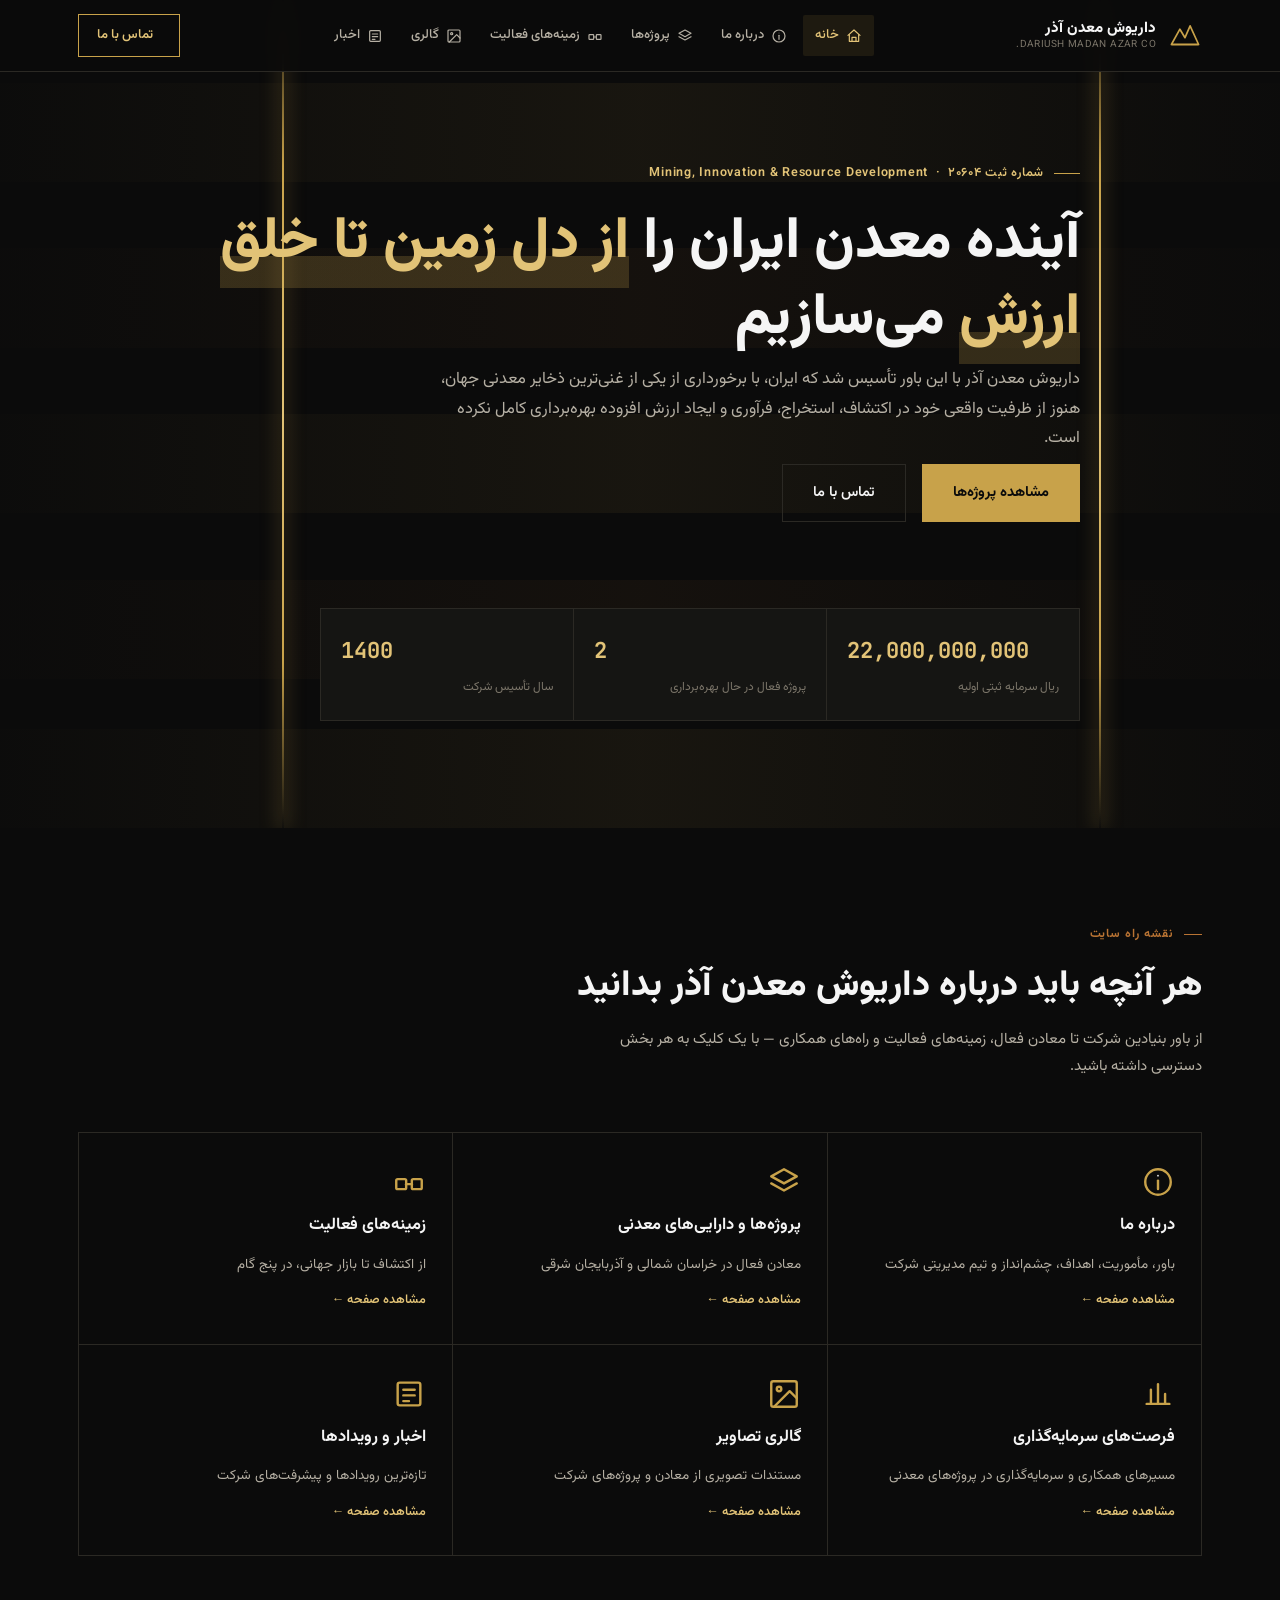
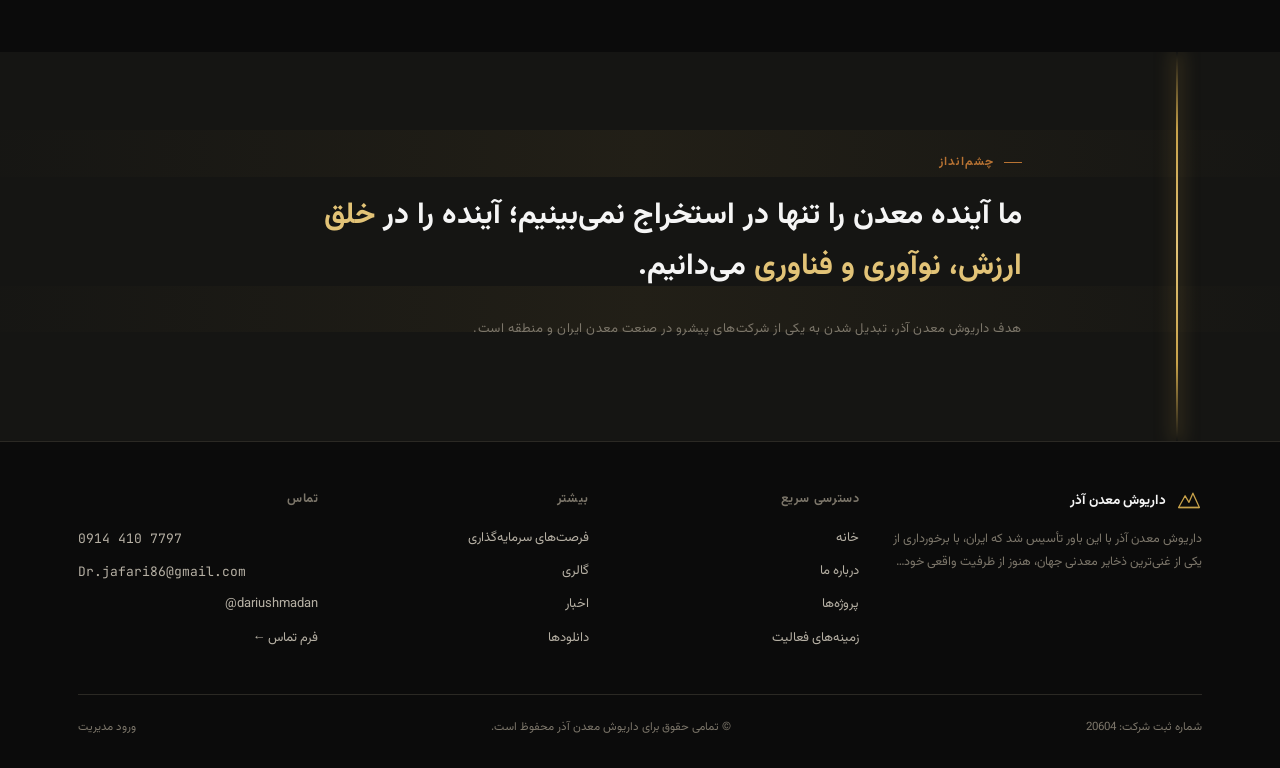
<file: index.html>
<!DOCTYPE html>
<html lang="fa" dir="rtl">
<head>
<meta charset="UTF-8">
<meta name="viewport" content="width=device-width, initial-scale=1.0">
<title>داریوش معدن آذر | Mining, Innovation &amp; Resource Development</title>
<link rel="preconnect" href="https://fonts.googleapis.com">
<link href="https://fonts.googleapis.com/css2?family=Vazirmatn:wght@300;400;500;600;700;800;900&family=JetBrains+Mono:wght@400;500;600;700&display=swap" rel="stylesheet">
<link rel="stylesheet" href="assets/css/style.css">
</head>
<body>
<div id="site-header"></div>

<section class="hero">
  <div class="strata">
    <div class="band" style="top:10%"></div>
    <div class="band" style="top:30%;background:linear-gradient(90deg,transparent,rgba(184,115,51,.06),transparent);"></div>
    <div class="band" style="top:50%"></div>
    <div class="band" style="top:70%;background:linear-gradient(90deg,transparent,rgba(184,115,51,.06),transparent);"></div>
    <div class="band" style="top:88%"></div>
    <div class="vein" style="right:14%"></div>
    <div class="vein" style="right:auto;left:22%;animation-delay:2s;"></div>
  </div>
  <div class="wrap hero-inner">
    <div>
      <div class="eyebrow">شماره ثبت ۲۰۶۰۴ &nbsp;·&nbsp; Mining, Innovation &amp; Resource Development</div>
      <h1 class="headline">آینده معدن ایران را <em>از دل زمین تا خلق ارزش</em> می‌سازیم</h1>
      <p class="hero-sub">داریوش معدن آذر با این باور تأسیس شد که ایران، با برخورداری از یکی از غنی‌ترین ذخایر معدنی جهان، هنوز از ظرفیت واقعی خود در اکتشاف، استخراج، فرآوری و ایجاد ارزش افزوده بهره‌برداری کامل نکرده است.</p>
      <div class="hero-actions">
        <a href="pages/projects.html" class="btn-primary">مشاهده پروژه‌ها</a>
        <a href="pages/contact.html" class="btn-ghost">تماس با ما</a>
      </div>
    </div>
    <div class="hero-stats reveal" data-hero-stats>
      <div class="stat"><div class="num mono" data-counter="22000000000" data-stat="capital">۰</div><div class="lbl">ریال سرمایه ثبتی اولیه</div></div>
      <div class="stat"><div class="num mono" data-counter="2" data-stat="projects">۰</div><div class="lbl">پروژه فعال در حال بهره‌برداری</div></div>
      <div class="stat"><div class="num mono" data-stat="founded">۱۴۰۰</div><div class="lbl">سال تأسیس شرکت</div></div>
    </div>
  </div>
</section>

<section class="section">
  <div class="wrap">
    <div class="section-head reveal">
      <div class="tag">نقشه راه سایت</div>
      <h2 class="section-title">هر آنچه باید درباره داریوش معدن آذر بدانید</h2>
      <p class="section-desc">از باور بنیادین شرکت تا معادن فعال، زمینه‌های فعالیت و راه‌های همکاری — با یک کلیک به هر بخش دسترسی داشته باشید.</p>
    </div>
    <div class="hub-grid reveal">
      <a href="pages/about.html" class="hub-card">
        <svg class="hc-icon" viewBox="0 0 24 24" fill="none" stroke-width="1.7" stroke-linecap="round" stroke-linejoin="round"><circle cx="12" cy="12" r="9"/><path d="M12 11v6"/><circle cx="12" cy="7.5" r="0.6" fill="currentColor" stroke="none"/></svg>
        <h3>درباره ما</h3><p>باور، مأموریت، اهداف، چشم‌انداز و تیم مدیریتی شرکت</p>
        <span class="hc-more">مشاهده صفحه ←</span>
      </a>
      <a href="pages/projects.html" class="hub-card">
        <svg class="hc-icon" viewBox="0 0 24 24" fill="none" stroke-width="1.7" stroke-linecap="round" stroke-linejoin="round"><path d="M12 3l9 5-9 5-9-5 9-5z"/><path d="M3 13l9 5 9-5"/></svg>
        <h3>پروژه‌ها و دارایی‌های معدنی</h3><p>معادن فعال در خراسان شمالی و آذربایجان شرقی</p>
        <span class="hc-more">مشاهده صفحه ←</span>
      </a>
      <a href="pages/business-activities.html" class="hub-card">
        <svg class="hc-icon" viewBox="0 0 24 24" fill="none" stroke-width="1.7" stroke-linecap="round" stroke-linejoin="round"><rect x="3" y="10" width="7" height="7" rx="1"/><rect x="14" y="10" width="7" height="7" rx="1"/><path d="M10 13.5h4"/></svg>
        <h3>زمینه‌های فعالیت</h3><p>از اکتشاف تا بازار جهانی، در پنج گام</p>
        <span class="hc-more">مشاهده صفحه ←</span>
      </a>
      <a href="pages/investment.html" class="hub-card">
        <svg class="hc-icon" viewBox="0 0 24 24" fill="none" stroke-width="1.7" stroke-linecap="round" stroke-linejoin="round"><path d="M4 19h16"/><path d="M7 19V9"/><path d="M12 19V5"/><path d="M17 19v-7"/></svg>
        <h3>فرصت‌های سرمایه‌گذاری</h3><p>مسیرهای همکاری و سرمایه‌گذاری در پروژه‌های معدنی</p>
        <span class="hc-more">مشاهده صفحه ←</span>
      </a>
      <a href="pages/gallery.html" class="hub-card">
        <svg class="hc-icon" viewBox="0 0 24 24" fill="none" stroke-width="1.7" stroke-linecap="round" stroke-linejoin="round"><rect x="3" y="3" width="18" height="18" rx="1.5"/><circle cx="8.5" cy="8.5" r="1.6"/><path d="M21 15l-5-5-11 11"/></svg>
        <h3>گالری تصاویر</h3><p>مستندات تصویری از معادن و پروژه‌های شرکت</p>
        <span class="hc-more">مشاهده صفحه ←</span>
      </a>
      <a href="pages/news.html" class="hub-card">
        <svg class="hc-icon" viewBox="0 0 24 24" fill="none" stroke-width="1.7" stroke-linecap="round" stroke-linejoin="round"><rect x="4" y="4" width="16" height="16" rx="1.5"/><path d="M8 9h8M8 13h8M8 17h4"/></svg>
        <h3>اخبار و رویدادها</h3><p>تازه‌ترین رویدادها و پیشرفت‌های شرکت</p>
        <span class="hc-more">مشاهده صفحه ←</span>
      </a>
    </div>
  </div>
</section>

<section class="vision">
  <div class="strata"><div class="band" style="top:20%"></div><div class="band" style="top:60%"></div><div class="vein" style="right:8%"></div></div>
  <div class="wrap vision-inner reveal">
    <div class="tag">چشم‌انداز</div>
    <blockquote>ما آینده معدن را تنها در استخراج نمی‌بینیم؛ آینده را در <span class="accent">خلق ارزش، نوآوری و فناوری</span> می‌دانیم.</blockquote>
    <cite>هدف داریوش معدن آذر، تبدیل شدن به یکی از شرکت‌های پیشرو در صنعت معدن ایران و منطقه است.</cite>
  </div>
</section>

<div id="site-footer"></div>

<script src="assets/js/data.js"></script>
<script>const SITE_BASE = ""; const ACTIVE_PAGE = "home";</script>
<script src="components/header.js"></script>
<script src="components/footer.js"></script>
<script src="assets/js/main.js"></script>
</body>
</html>
</file>
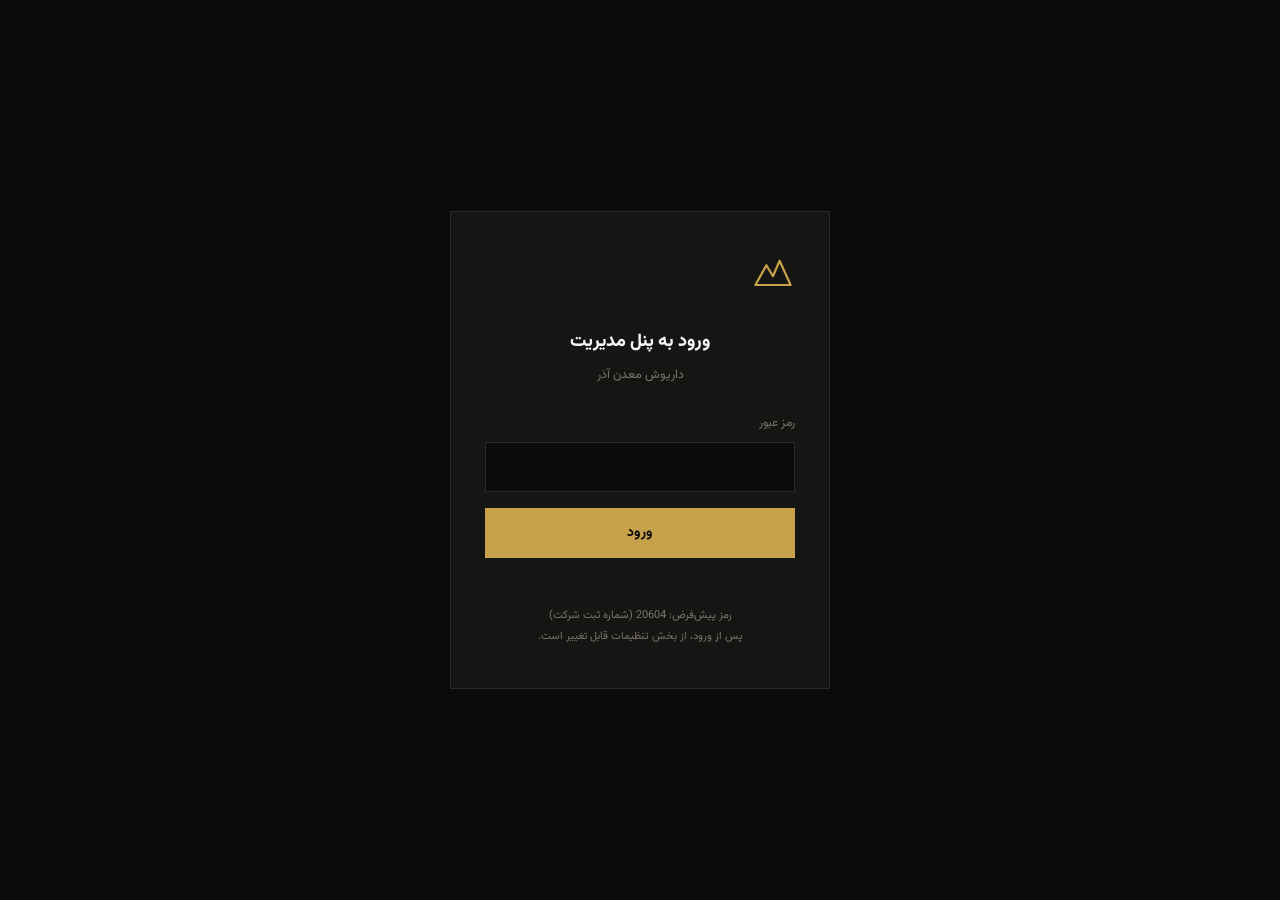
<file: admin/index.html>
<!DOCTYPE html>
<html lang="fa" dir="rtl">
<head>
<meta charset="UTF-8">
<meta name="viewport" content="width=device-width, initial-scale=1.0">
<title>پنل مدیریت | داریوش معدن آذر</title>
<link rel="preconnect" href="https://fonts.googleapis.com">
<link href="https://fonts.googleapis.com/css2?family=Vazirmatn:wght@300;400;500;600;700;800;900&family=JetBrains+Mono:wght@400;500;600;700&display=swap" rel="stylesheet">
<link rel="stylesheet" href="../assets/css/style.css">
<link rel="stylesheet" href="css/admin.css">
</head>
<body>

<!-- ===================== LOGIN GATE ===================== -->
<div id="loginScreen">
  <div class="login-box">
    <svg class="lb-logo" viewBox="0 0 40 40" fill="none"><path d="M4 30 L14 12 L20 22 L26 8 L36 30 Z" fill="none" stroke="#c8a24a" stroke-width="2" stroke-linejoin="round"/><line x1="4" y1="30" x2="36" y2="30" stroke="#c8a24a" stroke-width="2"/></svg>
    <h1>ورود به پنل مدیریت</h1>
    <p class="sub">داریوش معدن آذر</p>
    <form id="loginForm">
      <label for="loginPass">رمز عبور</label>
      <input type="password" id="loginPass" required autocomplete="current-password">
      <button type="submit">ورود</button>
      <div class="login-err" id="loginErr"></div>
    </form>
    <p class="login-hint">رمز پیش‌فرض: 20604 (شماره ثبت شرکت)<br>پس از ورود، از بخش تنظیمات قابل تغییر است.</p>
  </div>
</div>

<!-- ===================== ADMIN SHELL ===================== -->
<div id="adminShell">
  <aside class="admin-sidebar">
    <div class="admin-brand">
      <svg class="mark" viewBox="0 0 40 40" fill="none"><path d="M4 30 L14 12 L20 22 L26 8 L36 30 Z" fill="none" stroke="#c8a24a" stroke-width="2" stroke-linejoin="round"/><line x1="4" y1="30" x2="36" y2="30" stroke="#c8a24a" stroke-width="2"/></svg>
      <div><b>پنل مدیریت</b><span>داریوش معدن آذر</span></div>
    </div>
    <nav class="admin-nav">
      <button data-panel="dashboard" class="active"><svg viewBox="0 0 24 24" fill="none" stroke-width="1.8" stroke-linecap="round" stroke-linejoin="round"><rect x="3" y="3" width="8" height="8" rx="1"/><rect x="13" y="3" width="8" height="8" rx="1"/><rect x="3" y="13" width="8" height="8" rx="1"/><rect x="13" y="13" width="8" height="8" rx="1"/></svg><span>داشبورد</span></button>
      <button data-panel="projects"><svg viewBox="0 0 24 24" fill="none" stroke-width="1.8" stroke-linecap="round" stroke-linejoin="round"><path d="M12 3l9 5-9 5-9-5 9-5z"/><path d="M3 13l9 5 9-5"/></svg><span>پروژه‌ها</span></button>
      <button data-panel="news"><svg viewBox="0 0 24 24" fill="none" stroke-width="1.8" stroke-linecap="round" stroke-linejoin="round"><rect x="4" y="4" width="16" height="16" rx="1.5"/><path d="M8 9h8M8 13h8M8 17h4"/></svg><span>اخبار</span></button>
      <button data-panel="media"><svg viewBox="0 0 24 24" fill="none" stroke-width="1.8" stroke-linecap="round" stroke-linejoin="round"><rect x="3" y="3" width="18" height="18" rx="1.5"/><circle cx="8.5" cy="8.5" r="1.6"/><path d="M21 15l-5-5-11 11"/></svg><span>رسانه</span></button>
      <button data-panel="downloads"><svg viewBox="0 0 24 24" fill="none" stroke-width="1.8" stroke-linecap="round" stroke-linejoin="round"><path d="M12 4v11"/><path d="M7 11l5 5 5-5"/><path d="M4 20h16"/></svg><span>دانلودها</span></button>
      <button data-panel="settings"><svg viewBox="0 0 24 24" fill="none" stroke-width="1.8" stroke-linecap="round" stroke-linejoin="round"><circle cx="12" cy="12" r="3.2"/><path d="M19.4 13.5a7.6 7.6 0 000-3l2-1.4-2-3.4-2.3.8a7.6 7.6 0 00-2.6-1.5L14 2h-4l-.5 2.5a7.6 7.6 0 00-2.6 1.5l-2.3-.8-2 3.4 2 1.4a7.6 7.6 0 000 3l-2 1.4 2 3.4 2.3-.8a7.6 7.6 0 002.6 1.5L10 22h4l.5-2.5a7.6 7.6 0 002.6-1.5l2.3.8 2-3.4-2-1.4z"/></svg><span>تنظیمات</span></button>
      <div class="divider"></div>
      <a class="view-site-link" href="../index.html" target="_blank"><svg viewBox="0 0 24 24" fill="none" stroke-width="1.8" stroke-linecap="round" stroke-linejoin="round"><circle cx="12" cy="12" r="9"/><path d="M3 12h18M12 3a14 14 0 010 18M12 3a14 14 0 000 18"/></svg><span>مشاهده سایت</span></a>
      <button onclick="dmaLogout()"><svg viewBox="0 0 24 24" fill="none" stroke-width="1.8" stroke-linecap="round" stroke-linejoin="round"><path d="M9 21H5a2 2 0 01-2-2V5a2 2 0 012-2h4"/><path d="M16 17l5-5-5-5"/><path d="M21 12H9"/></svg><span>خروج</span></button>
    </nav>
  </aside>

  <main class="admin-main">

    <!-- DASHBOARD -->
    <section id="panel-dashboard" class="admin-panel active">
      <div class="admin-header"><div><h1>داشبورد</h1><p>نمای کلی از محتوای سایت</p></div></div>
      <div class="dash-stats" id="dashStats"></div>
      <div class="dash-list-title">آخرین موارد ثبت‌شده</div>
      <div class="dash-recent" id="dashRecent"></div>
    </section>

    <!-- PROJECTS -->
    <section id="panel-projects" class="admin-panel">
      <div class="admin-header"><div><h1>مدیریت پروژه‌ها</h1><p>افزودن، ویرایش و حذف معادن و پروژه‌های شرکت</p></div></div>
      <div class="admin-toolbar">
        <span></span>
        <button class="btn-add" onclick="openProjectModal()"><svg viewBox="0 0 24 24" fill="none" stroke-width="2" stroke-linecap="round" stroke-linejoin="round" style="width:14px;height:14px;stroke:currentColor;vertical-align:-2px;"><path d="M12 5v14M5 12h14"/></svg> افزودن پروژه</button>
      </div>
      <table class="admin-table">
        <thead><tr><th>نام پروژه</th><th>موقعیت</th><th>ماده معدنی</th><th>وضعیت</th><th></th></tr></thead>
        <tbody id="projectsTableBody"></tbody>
      </table>
    </section>

    <!-- NEWS -->
    <section id="panel-news" class="admin-panel">
      <div class="admin-header"><div><h1>مدیریت اخبار</h1><p>انتشار، ویرایش و حذف اخبار و رویدادهای شرکت</p></div></div>
      <div class="admin-toolbar">
        <span></span>
        <button class="btn-add" onclick="openNewsModal()"><svg viewBox="0 0 24 24" fill="none" stroke-width="2" stroke-linecap="round" stroke-linejoin="round" style="width:14px;height:14px;stroke:currentColor;vertical-align:-2px;"><path d="M12 5v14M5 12h14"/></svg> افزودن خبر</button>
      </div>
      <table class="admin-table">
        <thead><tr><th>عنوان</th><th>نوع</th><th>تاریخ</th><th></th></tr></thead>
        <tbody id="newsTableBody"></tbody>
      </table>
    </section>

    <!-- MEDIA -->
    <section id="panel-media" class="admin-panel">
      <div class="admin-header"><div><h1>مدیریت رسانه</h1><p>بارگذاری و سازمان‌دهی تصاویر گالری سایت</p></div></div>
      <div class="admin-toolbar media-toolbar">
        <select id="mediaCategory">
          <option value="معدن">معدن</option>
          <option value="دفتر">دفتر</option>
          <option value="تیم">تیم</option>
          <option value="عمومی">عمومی</option>
        </select>
        <label class="btn-add" style="cursor:pointer;"><svg viewBox="0 0 24 24" fill="none" stroke-width="2" stroke-linecap="round" stroke-linejoin="round" style="width:14px;height:14px;stroke:currentColor;vertical-align:-2px;"><path d="M12 5v14M5 12h14"/></svg> بارگذاری تصویر
          <input type="file" accept="image/*" multiple style="display:none" onchange="handleMediaUpload(this)">
        </label>
      </div>
      <div class="media-grid" id="mediaGrid"></div>
    </section>

    <!-- DOWNLOADS -->
    <section id="panel-downloads" class="admin-panel">
      <div class="admin-header"><div><h1>مدیریت دانلودها</h1><p>افزودن گزارش‌ها، پروفایل شرکت و مستندات قابل دانلود</p></div></div>
      <div class="admin-toolbar">
        <span></span>
        <button class="btn-add" onclick="openDownloadModal()"><svg viewBox="0 0 24 24" fill="none" stroke-width="2" stroke-linecap="round" stroke-linejoin="round" style="width:14px;height:14px;stroke:currentColor;vertical-align:-2px;"><path d="M12 5v14M5 12h14"/></svg> افزودن فایل</button>
      </div>
      <table class="admin-table">
        <thead><tr><th>عنوان</th><th>دسته</th><th>تاریخ</th><th></th></tr></thead>
        <tbody id="downloadsTableBody"></tbody>
      </table>
    </section>

    <!-- SETTINGS -->
    <section id="panel-settings" class="admin-panel">
      <div class="admin-header"><div><h1>تنظیمات شرکت</h1><p>این اطلاعات در هدر، فوتر و صفحه تماس سایت به‌صورت خودکار نمایش داده می‌شود</p></div></div>

      <form id="settingsForm" onsubmit="saveSettingsForm(event)">
        <div class="modal-row2">
          <div class="modal-field"><label>نام شرکت (فارسی)</label><input name="companyName" required></div>
          <div class="modal-field"><label>نام شرکت (انگلیسی)</label><input name="companyNameEn"></div>
        </div>
        <div class="modal-row2">
          <div class="modal-field"><label>شماره ثبت</label><input name="registrationNumber"></div>
          <div class="modal-field"><label>سرمایه ثبتی (ریال)</label><input name="capital"></div>
        </div>
        <div class="modal-row2">
          <div class="modal-field"><label>سال تأسیس</label><input name="foundedYear"></div>
          <div class="modal-field"><label>اینستاگرام</label><input name="instagram"></div>
        </div>
        <div class="modal-row2">
          <div class="modal-field"><label>تلفن تماس</label><input name="phone" dir="ltr"></div>
          <div class="modal-field"><label>ایمیل</label><input name="email" dir="ltr"></div>
        </div>
        <div class="modal-field"><label>آدرس دفتر تهران</label><input name="officeTehran"></div>
        <div class="modal-field"><label>آدرس دفتر تبریز</label><input name="officeTabriz"></div>
        <div class="modal-row2">
          <div class="modal-field"><label>رئیس هیئت‌مدیره</label><input name="chairman"></div>
          <div class="modal-field"><label>مدیرعامل</label><input name="ceo"></div>
        </div>
        <div class="modal-field"><label>متن مقدمه «درباره ما»</label><textarea name="aboutLead"></textarea></div>
        <div class="modal-field"><label>متن اصلی «درباره ما»</label><textarea name="aboutBody"></textarea></div>
        <div class="modal-field"><label>چشم‌انداز</label><textarea name="vision"></textarea></div>
        <button type="submit" class="btn-add" style="margin-top:8px;">ذخیره تنظیمات</button>
      </form>

      <div style="margin-top:40px;padding-top:30px;border-top:1px solid var(--border);max-width:420px;">
        <h2 style="font-size:15px;font-weight:800;margin-bottom:16px;">تغییر رمز عبور پنل</h2>
        <form onsubmit="changeAdminPassword(event)">
          <div class="modal-field"><label>رمز فعلی</label><input type="password" id="pw-current" required></div>
          <div class="modal-field"><label>رمز جدید</label><input type="password" id="pw-new" required></div>
          <button type="submit" class="btn-add">تغییر رمز</button>
        </form>
      </div>
    </section>

  </main>
</div>

<!-- ===================== MODALS ===================== -->

<div class="modal-overlay" id="projectModal">
  <div class="modal-box">
    <h2 id="projectModalTitle">افزودن پروژه</h2>
    <form onsubmit="saveProjectForm(event)">
      <input type="hidden" id="pf-id">
      <div class="modal-field"><label>نام پروژه / معدن</label><input id="pf-name" required></div>
      <div class="modal-row2">
        <div class="modal-field"><label>موقعیت (استان / شهر)</label><input id="pf-location" required></div>
        <div class="modal-field"><label>ماده معدنی</label><input id="pf-mineral" required></div>
      </div>
      <div class="modal-field">
        <label>وضعیت</label>
        <select id="pf-status">
          <option>در حال اکتشاف</option>
          <option>در حال استخراج / فرآوری</option>
          <option>در حال بهره‌برداری</option>
          <option>تکمیل‌شده</option>
        </select>
      </div>
      <div class="modal-field"><label>توضیحات</label><textarea id="pf-description" required></textarea></div>
      <div class="modal-field">
        <label>تصاویر پروژه</label>
        <input type="file" accept="image/*" multiple onchange="handleProjectImages(this)">
        <div class="file-preview" id="pf-images-preview"></div>
      </div>
      <div class="modal-actions">
        <button type="button" class="modal-cancel" onclick="closeModal('projectModal')">انصراف</button>
        <button type="submit" class="modal-save">ذخیره پروژه</button>
      </div>
    </form>
  </div>
</div>

<div class="modal-overlay" id="newsModal">
  <div class="modal-box">
    <h2 id="newsModalTitle">افزودن خبر</h2>
    <form onsubmit="saveNewsForm(event)">
      <input type="hidden" id="nf-id">
      <div class="modal-field"><label>عنوان خبر</label><input id="nf-title" required></div>
      <div class="modal-field"><label>نوع محتوا</label><select id="nf-isblog"><option value="false">اخبار شرکت</option><option value="true">وبلاگ</option></select></div>
      <div class="modal-field"><label>تاریخ (شمسی یا میلادی)</label><input id="nf-date" required></div>
      <div class="modal-field"><label>خلاصه خبر (نمایش روی کارت)</label><textarea id="nf-summary" placeholder="در صورت خالی بودن، از ابتدای متن کامل ساخته می‌شود"></textarea></div>
      <div class="modal-field">
        <label>تصویر خبر (اختیاری)</label>
        <input type="file" accept="image/*" onchange="handleNewsImage(this)">
        <p id="nf-imagename" style="font-size:11.5px;color:var(--text-faint);margin-top:8px;">تصویری انتخاب نشده</p>
      </div>
      <div class="modal-field"><label>متن کامل خبر</label><textarea id="nf-content" required style="min-height:160px;"></textarea></div>
      <div class="modal-actions">
        <button type="button" class="modal-cancel" onclick="closeModal('newsModal')">انصراف</button>
        <button type="submit" class="modal-save">ذخیره خبر</button>
      </div>
    </form>
  </div>
</div>

<div class="modal-overlay" id="downloadModal">
  <div class="modal-box">
    <h2 id="dfModalTitle">افزودن فایل</h2>
    <form onsubmit="saveDownloadForm(event)">
      <input type="hidden" id="df-id">
      <div class="modal-field"><label>عنوان فایل</label><input id="df-title" required></div>
      <div class="modal-field"><label>دسته‌بندی</label><input id="df-category" placeholder="مثال: گزارش، پروفایل شرکت"></div>
      <div class="modal-field">
        <label>فایل (PDF یا سند)</label>
        <input type="file" onchange="handleDownloadFile(this)">
        <p id="df-filename" style="font-size:11.5px;color:var(--text-faint);margin-top:8px;">فایلی انتخاب نشده</p>
      </div>
      <div class="modal-actions">
        <button type="button" class="modal-cancel" onclick="closeModal('downloadModal')">انصراف</button>
        <button type="submit" class="modal-save">ذخیره فایل</button>
      </div>
    </form>
  </div>
</div>

<script src="../assets/js/data.js"></script>
<script src="js/admin.js"></script>
<script src="js/auth.js"></script>
</body>
</html>
</file>
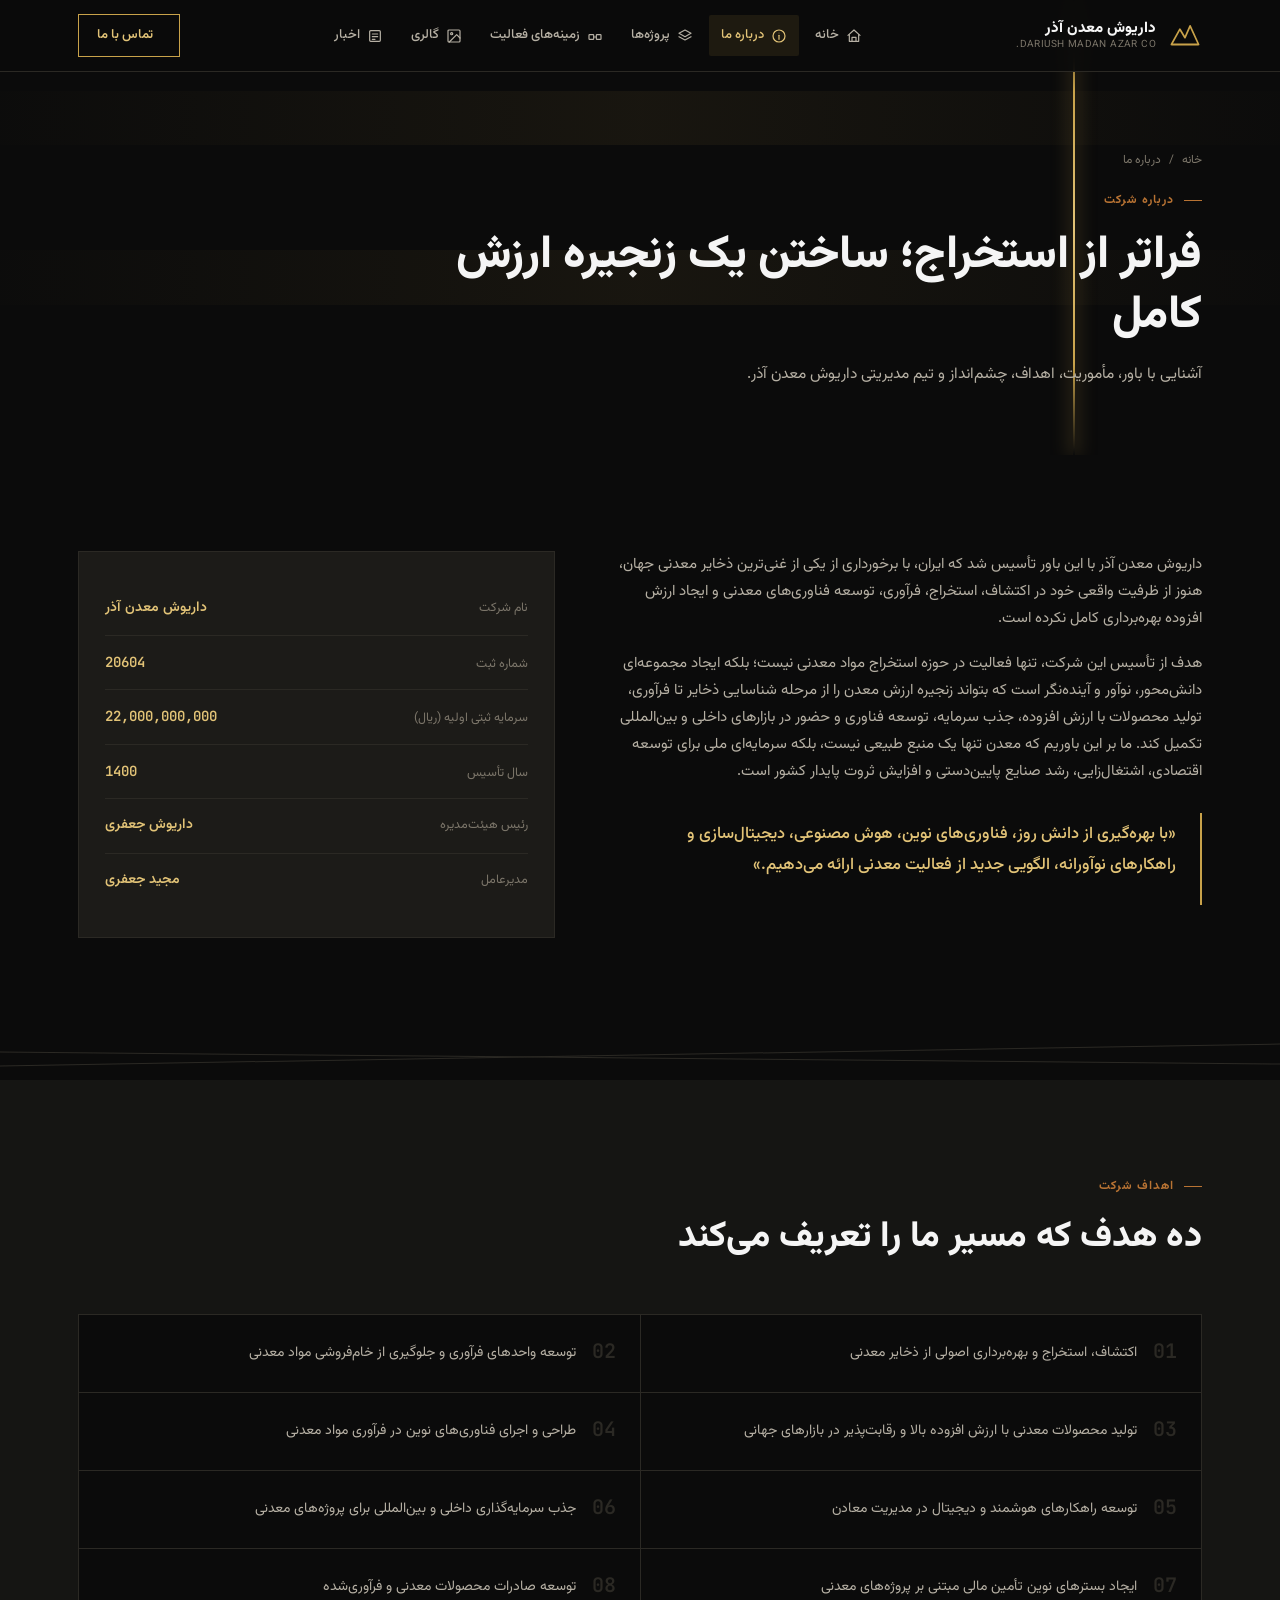
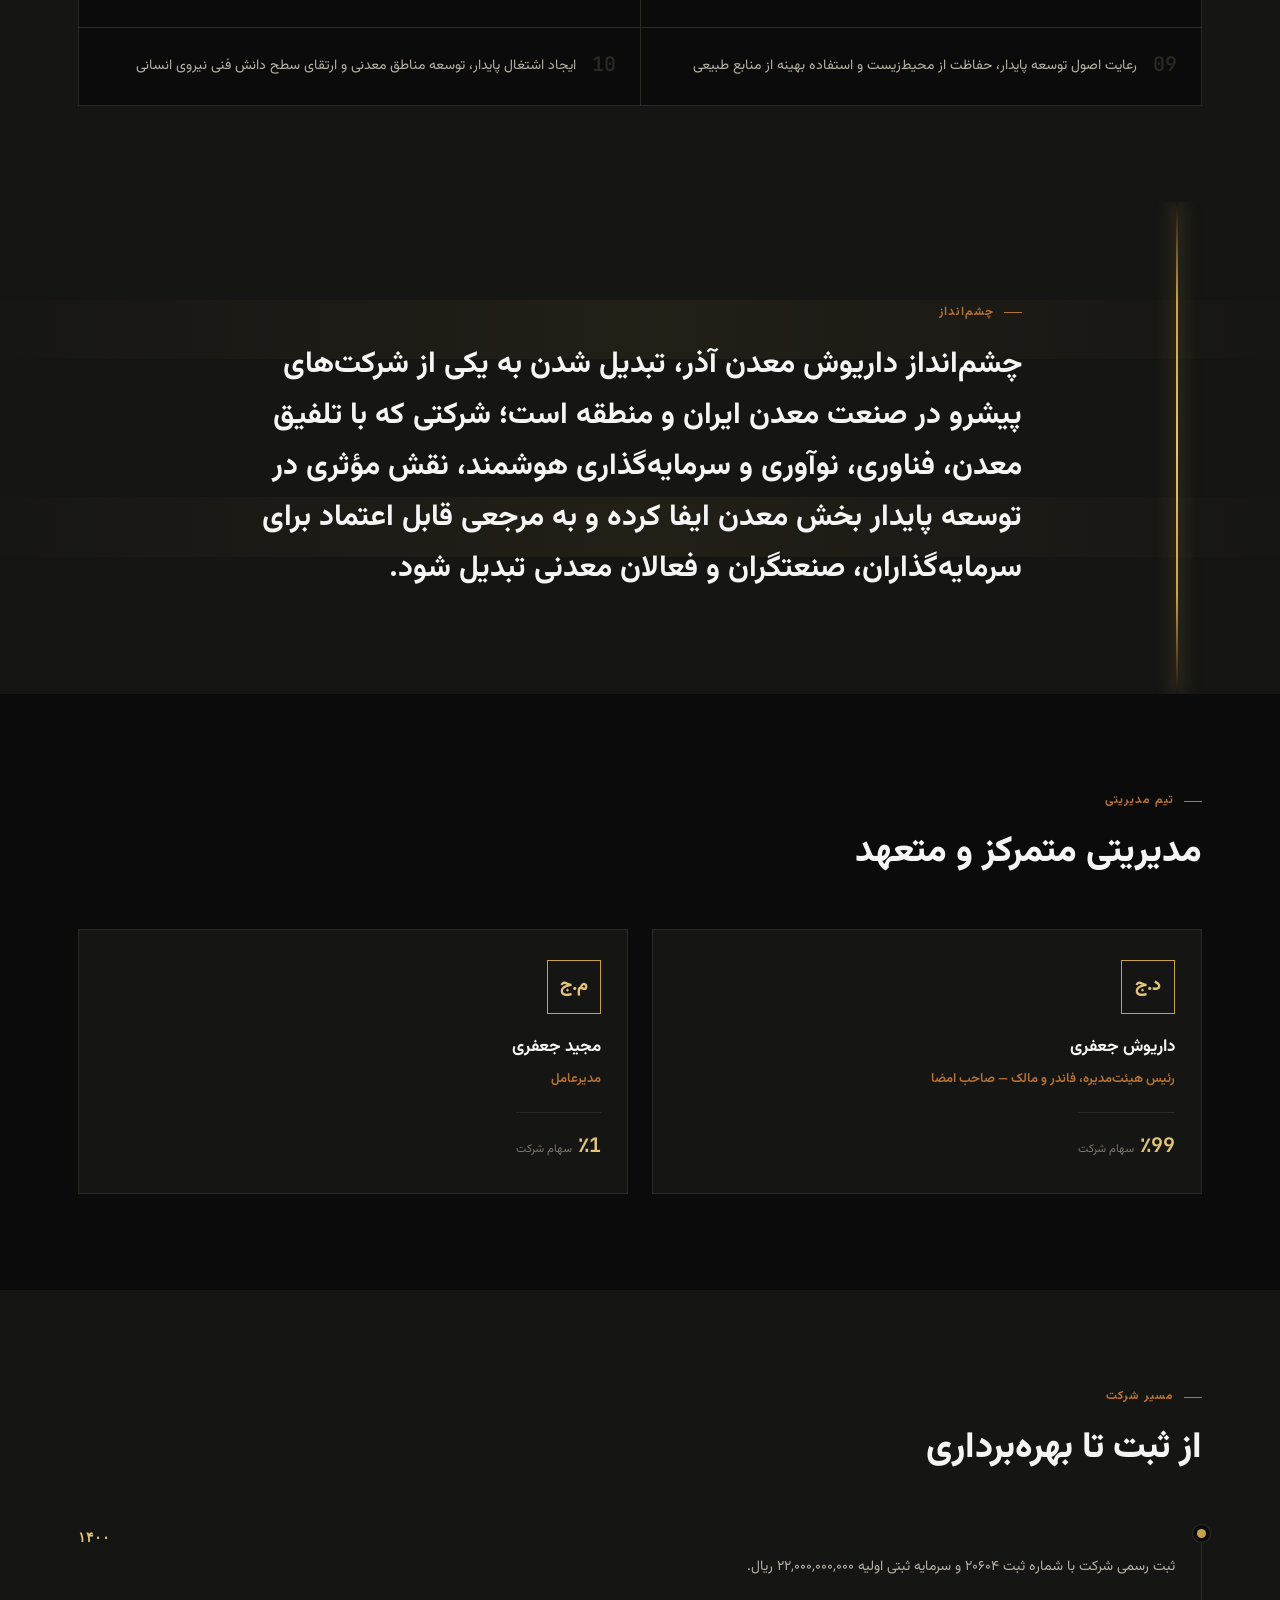
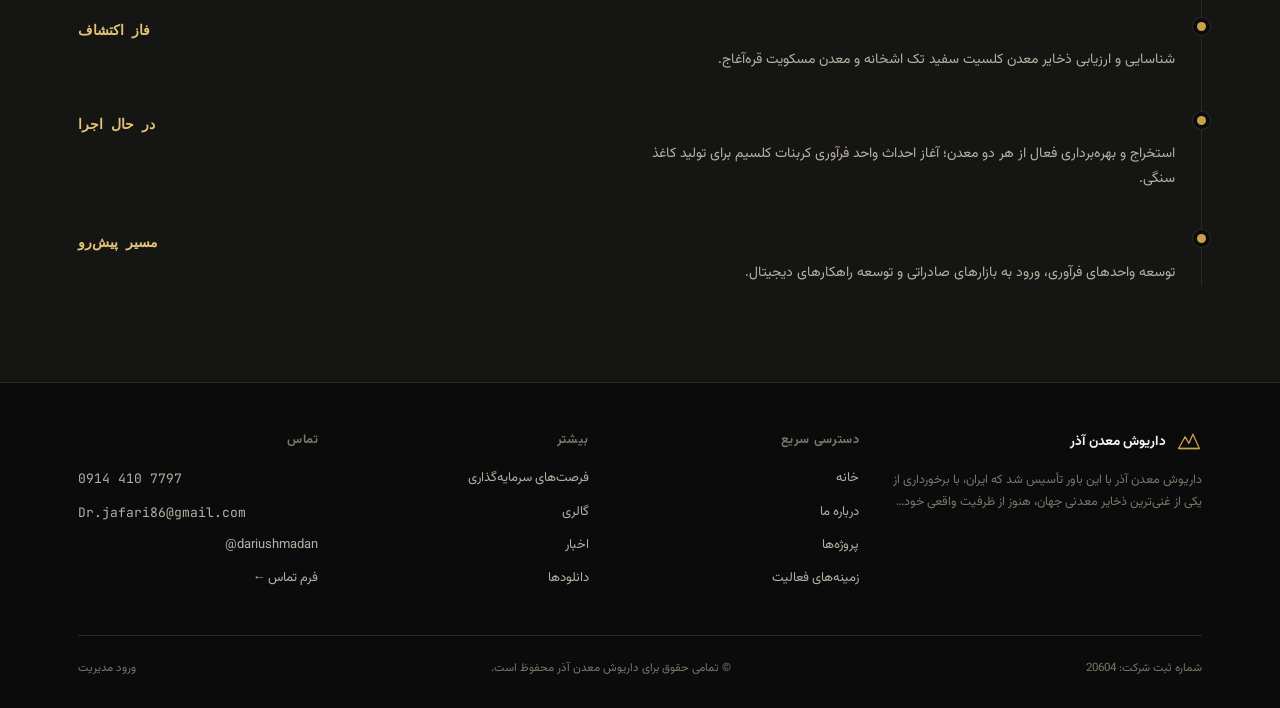
<file: pages/about.html>
<!DOCTYPE html>
<html lang="fa" dir="rtl">
<head>
<meta charset="UTF-8">
<meta name="viewport" content="width=device-width, initial-scale=1.0">
<title>درباره ما | داریوش معدن آذر</title>
<link rel="preconnect" href="https://fonts.googleapis.com">
<link href="https://fonts.googleapis.com/css2?family=Vazirmatn:wght@300;400;500;600;700;800;900&family=JetBrains+Mono:wght@400;500;600;700&display=swap" rel="stylesheet">
<link rel="stylesheet" href="../assets/css/style.css">
</head>
<body>
<div id="site-header"></div>

<section class="page-hero">
  <div class="strata"><div class="band"></div><div class="band" style="top:55%"></div><div class="vein"></div></div>
  <div class="wrap page-hero-inner reveal">
    <div class="crumbs"><a href="../index.html">خانه</a><span>/</span><span>درباره ما</span></div>
    <div class="tag">درباره شرکت</div>
    <h1 class="page-title">فراتر از استخراج؛ ساختن یک زنجیره ارزش کامل</h1>
    <p class="page-sub">آشنایی با باور، مأموریت، اهداف، چشم‌انداز و تیم مدیریتی داریوش معدن آذر.</p>
  </div>
</section>

<section class="section">
  <div class="wrap">
    <div class="about-grid">
      <div class="about-text reveal">
        <p data-field="aboutLead">داریوش معدن آذر با این باور تأسیس شد که ایران، با برخورداری از یکی از غنی‌ترین ذخایر معدنی جهان، هنوز از ظرفیت واقعی خود در اکتشاف، استخراج، فرآوری، توسعه فناوری‌های معدنی و ایجاد ارزش افزوده بهره‌برداری کامل نکرده است.</p>
        <p data-field="aboutBody">هدف از تأسیس این شرکت، تنها فعالیت در حوزه استخراج مواد معدنی نیست؛ بلکه ایجاد مجموعه‌ای دانش‌محور، نوآور و آینده‌نگر است که بتواند زنجیره ارزش معدن را از مرحله شناسایی ذخایر تا فرآوری، تولید محصولات با ارزش افزوده، جذب سرمایه، توسعه فناوری و حضور در بازارهای داخلی و بین‌المللی تکمیل کند.</p>
        <div class="about-quote">
          <p>«با بهره‌گیری از دانش روز، فناوری‌های نوین، هوش مصنوعی، دیجیتال‌سازی و راهکارهای نوآورانه، الگویی جدید از فعالیت معدنی ارائه می‌دهیم.»</p>
        </div>
      </div>
      <div class="reg-card reveal">
        <div class="reg-row"><span class="k">نام شرکت</span><span class="v" data-field="companyName">داریوش معدن آذر</span></div>
        <div class="reg-row"><span class="k">شماره ثبت</span><span class="v mono" data-field="registrationNumber">20604</span></div>
        <div class="reg-row"><span class="k">سرمایه ثبتی اولیه (ریال)</span><span class="v mono" data-field="capital">22,000,000,000</span></div>
        <div class="reg-row"><span class="k">سال تأسیس</span><span class="v mono" data-field="foundedYear">1400</span></div>
        <div class="reg-row"><span class="k">رئیس هیئت‌مدیره</span><span class="v" data-field="chairman">داریوش جعفری</span></div>
        <div class="reg-row"><span class="k">مدیرعامل</span><span class="v" data-field="ceo">مجید جعفری</span></div>
      </div>
    </div>
  </div>
</section>

<div class="divider-strata"><svg viewBox="0 0 1200 46" preserveAspectRatio="none"><path d="M0,18 L1200,30" stroke="#2b2924" stroke-width="1"/><path d="M0,32 L1200,10" stroke="#2b2924" stroke-width="1"/></svg></div>

<section class="section bg-panel">
  <div class="wrap">
    <div class="section-head reveal">
      <div class="tag">اهداف شرکت</div>
      <h2 class="section-title">ده هدف که مسیر ما را تعریف می‌کند</h2>
    </div>
    <div class="goals-grid reveal">
      <div class="goal-item"><span class="gi-num mono">01</span><p>اکتشاف، استخراج و بهره‌برداری اصولی از ذخایر معدنی</p></div>
      <div class="goal-item"><span class="gi-num mono">02</span><p>توسعه واحدهای فرآوری و جلوگیری از خام‌فروشی مواد معدنی</p></div>
      <div class="goal-item"><span class="gi-num mono">03</span><p>تولید محصولات معدنی با ارزش افزوده بالا و رقابت‌پذیر در بازارهای جهانی</p></div>
      <div class="goal-item"><span class="gi-num mono">04</span><p>طراحی و اجرای فناوری‌های نوین در فرآوری مواد معدنی</p></div>
      <div class="goal-item"><span class="gi-num mono">05</span><p>توسعه راهکارهای هوشمند و دیجیتال در مدیریت معادن</p></div>
      <div class="goal-item"><span class="gi-num mono">06</span><p>جذب سرمایه‌گذاری داخلی و بین‌المللی برای پروژه‌های معدنی</p></div>
      <div class="goal-item"><span class="gi-num mono">07</span><p>ایجاد بسترهای نوین تأمین مالی مبتنی بر پروژه‌های معدنی</p></div>
      <div class="goal-item"><span class="gi-num mono">08</span><p>توسعه صادرات محصولات معدنی و فرآوری‌شده</p></div>
      <div class="goal-item"><span class="gi-num mono">09</span><p>رعایت اصول توسعه پایدار، حفاظت از محیط‌زیست و استفاده بهینه از منابع طبیعی</p></div>
      <div class="goal-item"><span class="gi-num mono">10</span><p>ایجاد اشتغال پایدار، توسعه مناطق معدنی و ارتقای سطح دانش فنی نیروی انسانی</p></div>
    </div>
  </div>
</section>

<section class="vision">
  <div class="strata"><div class="band" style="top:20%"></div><div class="band" style="top:60%"></div><div class="vein" style="right:8%"></div></div>
  <div class="wrap vision-inner reveal">
    <div class="tag">چشم‌انداز</div>
    <blockquote data-field="vision">چشم‌انداز داریوش معدن آذر، تبدیل شدن به یکی از شرکت‌های پیشرو در صنعت معدن ایران و منطقه است.</blockquote>
  </div>
</section>

<section class="section">
  <div class="wrap">
    <div class="section-head reveal">
      <div class="tag">تیم مدیریتی</div>
      <h2 class="section-title">مدیریتی متمرکز و متعهد</h2>
    </div>
    <div class="team-grid reveal">
      <div class="team-card">
        <div class="avatar">د.ج</div>
        <h3 data-field="chairman">داریوش جعفری</h3>
        <div class="role">رئیس هیئت‌مدیره، فاندر و مالک — صاحب امضا</div>
        <div class="share"><span class="p mono">٪<span data-field="chairmanShare">99</span></span><span class="l">سهام شرکت</span></div>
      </div>
      <div class="team-card">
        <div class="avatar">م.ج</div>
        <h3 data-field="ceo">مجید جعفری</h3>
        <div class="role">مدیرعامل</div>
        <div class="share"><span class="p mono">٪<span data-field="ceoShare">1</span></span><span class="l">سهام شرکت</span></div>
      </div>
    </div>
  </div>
</section>

<section class="section bg-panel">
  <div class="wrap">
    <div class="section-head reveal">
      <div class="tag">مسیر شرکت</div>
      <h2 class="section-title">از ثبت تا بهره‌برداری</h2>
    </div>
    <div class="timeline reveal">
      <div class="tl-item"><div class="tl-year mono">۱۴۰۰</div><p>ثبت رسمی شرکت با شماره ثبت ۲۰۶۰۴ و سرمایه ثبتی اولیه ۲۲,۰۰۰,۰۰۰,۰۰۰ ریال.</p></div>
      <div class="tl-item"><div class="tl-year mono">فاز اکتشاف</div><p>شناسایی و ارزیابی ذخایر معدن کلسیت سفید تک اشخانه و معدن مسکویت قره‌آغاج.</p></div>
      <div class="tl-item"><div class="tl-year mono">در حال اجرا</div><p>استخراج و بهره‌برداری فعال از هر دو معدن؛ آغاز احداث واحد فرآوری کربنات کلسیم برای تولید کاغذ سنگی.</p></div>
      <div class="tl-item"><div class="tl-year mono">مسیر پیش‌رو</div><p>توسعه واحدهای فرآوری، ورود به بازارهای صادراتی و توسعه راهکارهای دیجیتال.</p></div>
    </div>
  </div>
</section>

<div id="site-footer"></div>

<script src="../assets/js/data.js"></script>
<script>const SITE_BASE = "../"; const ACTIVE_PAGE = "about";</script>
<script src="../components/header.js"></script>
<script src="../components/footer.js"></script>
<script src="../assets/js/main.js"></script>
</body>
</html>
</file>
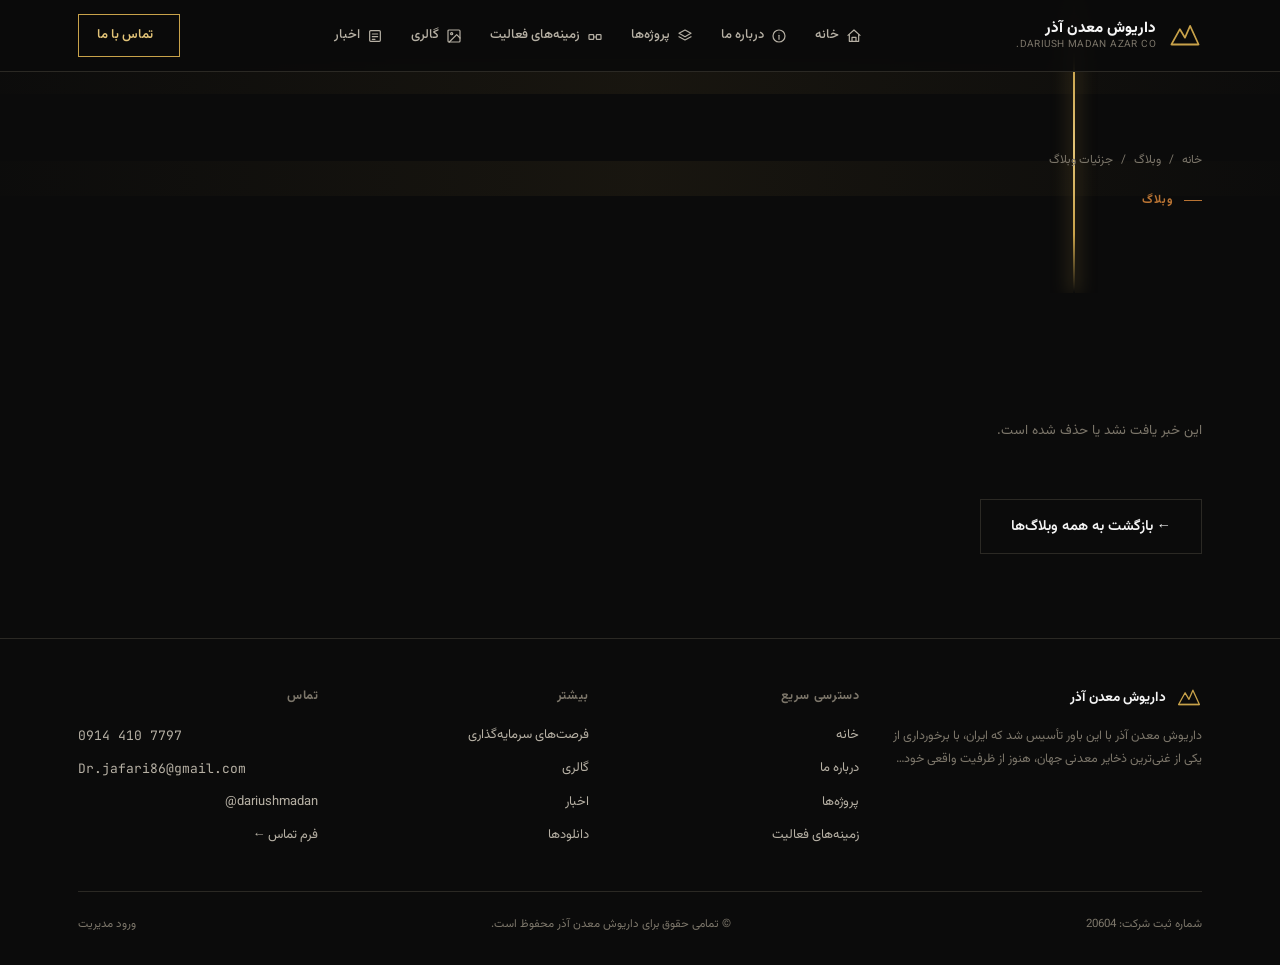
<file: pages/blog-detail.html>
<!DOCTYPE html>
<html lang="fa" dir="rtl">
<head>
<meta charset="UTF-8">
<meta name="viewport" content="width=device-width, initial-scale=1.0">
<title>جزئیات وبلاگ | داریوش معدن آذر</title>
<link rel="preconnect" href="https://fonts.googleapis.com">
<link href="https://fonts.googleapis.com/css2?family=Vazirmatn:wght@300;400;500;600;700;800;900&family=JetBrains+Mono:wght@400;500;600;700&display=swap" rel="stylesheet">
<link rel="stylesheet" href="../assets/css/style.css">
</head>
<body>
<div id="site-header"></div>

<section class="page-hero">
  <div class="strata"><div class="band"></div><div class="band" style="top:55%"></div><div class="vein"></div></div>
  <div class="wrap page-hero-inner reveal">
    <div class="crumbs"><a href="../index.html">خانه</a><span>/</span><a href="blogs.html">وبلاگ</a><span>/</span><span>جزئیات وبلاگ</span></div>
    <div class="tag">وبلاگ</div>
  </div>
</section>

<section class="section">
  <div class="wrap">
    <div class="reveal" data-news-detail></div>
    <div style="margin-top:40px;">
      <a href="blogs.html" class="btn-ghost">← بازگشت به همه وبلاگ‌ها</a>
    </div>
  </div>
</section>

<div id="site-footer"></div>

<script src="../assets/js/data.js"></script>
<script>const SITE_BASE = "../"; const ACTIVE_PAGE = "blogs";</script>
<script src="../components/header.js"></script>
<script src="../components/footer.js"></script>
<script src="../assets/js/main.js"></script>
</body>
</html>
</file>
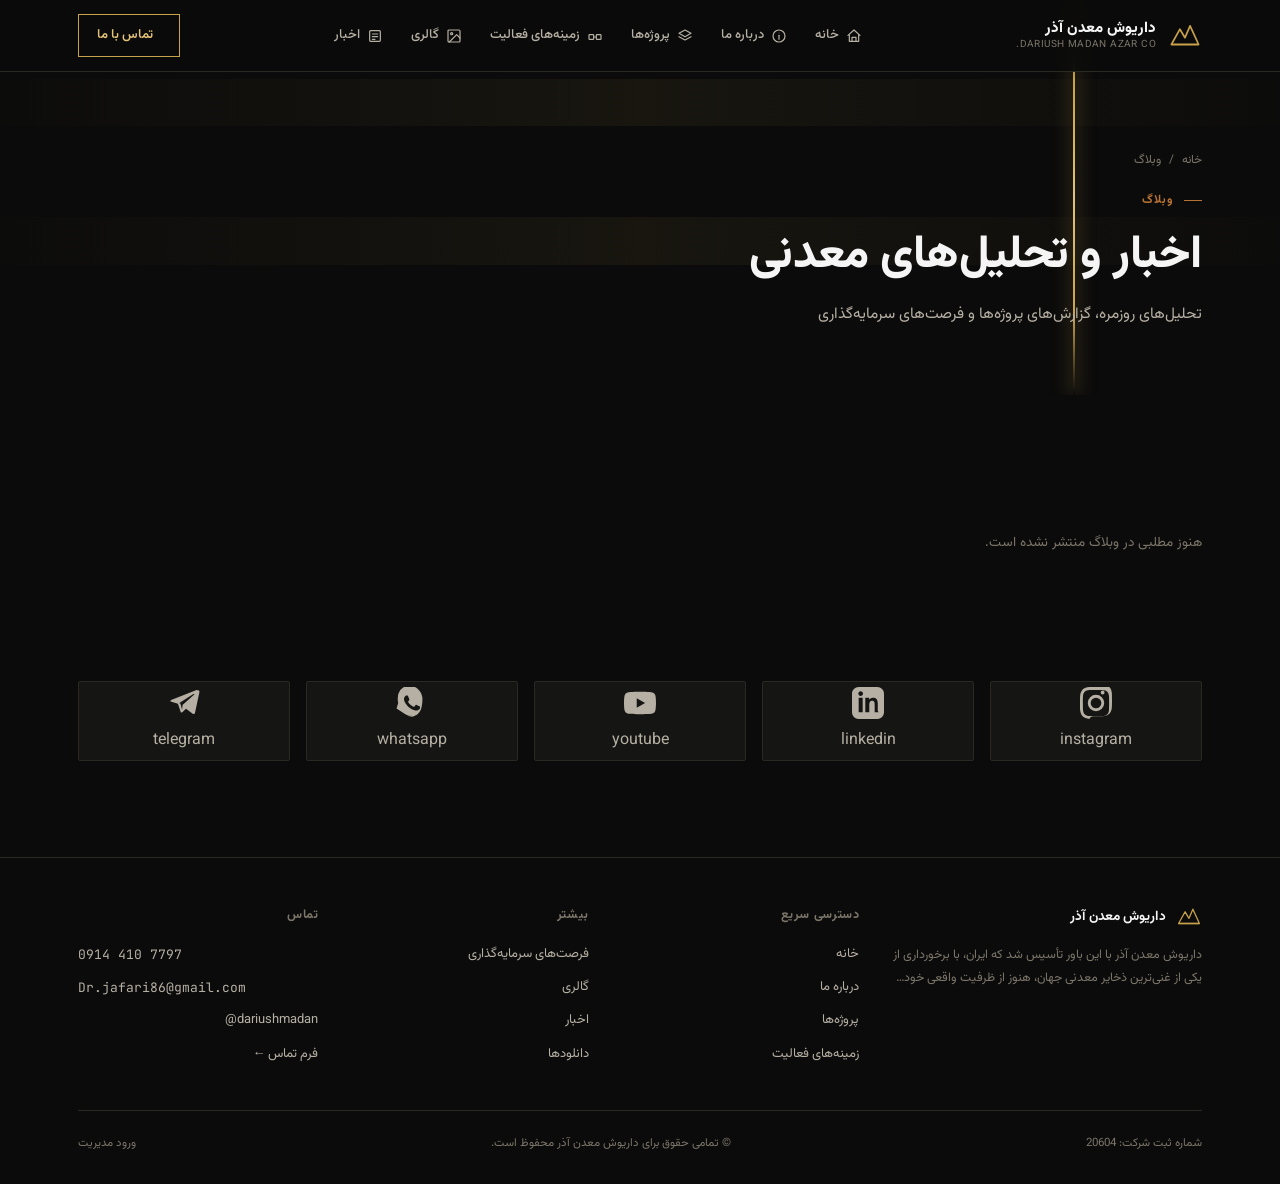
<file: pages/blogs.html>
<!DOCTYPE html>
<html lang="fa" dir="rtl">
<head>
<meta charset="UTF-8">
<meta name="viewport" content="width=device-width, initial-scale=1.0">
<title>وبلاگ | داریوش معدن آذر</title>
<link rel="preconnect" href="https://fonts.googleapis.com">
<link href="https://fonts.googleapis.com/css2?family=Vazirmatn:wght@300;400;500;600;700;800;900&family=JetBrains+Mono:wght@400;500;600;700&display=swap" rel="stylesheet">
<link rel="stylesheet" href="../assets/css/style.css">
<link rel="stylesheet" href="../assets/css/social.css">
</head>
<body>
<div id="site-header"></div>

<section class="page-hero">
  <div class="strata"><div class="band"></div><div class="band" style="top:55%"></div><div class="vein"></div></div>
  <div class="wrap page-hero-inner reveal">
    <div class="crumbs"><a href="../index.html">خانه</a><span>/</span><span>وبلاگ</span></div>
    <div class="tag">وبلاگ</div>
    <h1 class="page-title">اخبار و تحلیل‌های معدنی</h1>
    <p class="page-sub">تحلیل‌های روزمره، گزارش‌های پروژه‌ها و فرصت‌های سرمایه‌گذاری</p>
  </div>
</section>

<section class="section">
  <div class="wrap">
    <div class="news-grid reveal" data-blogs-grid></div>
  </div>
</section>

<section class="section" style="padding-top:0;">
  <div class="wrap">
    <div class="social-grid reveal" data-social-grid></div>
  </div>
</section>

<div id="site-footer"></div>

<script src="../assets/js/data.js"></script>
<script>const SITE_BASE = "../"; const ACTIVE_PAGE = "blogs";</script>
<script src="../components/header.js"></script>
<script src="../components/footer.js"></script>
<script src="../assets/js/main.js"></script>
<script src="../assets/js/social.js"></script>
</body>
</html>
</file>
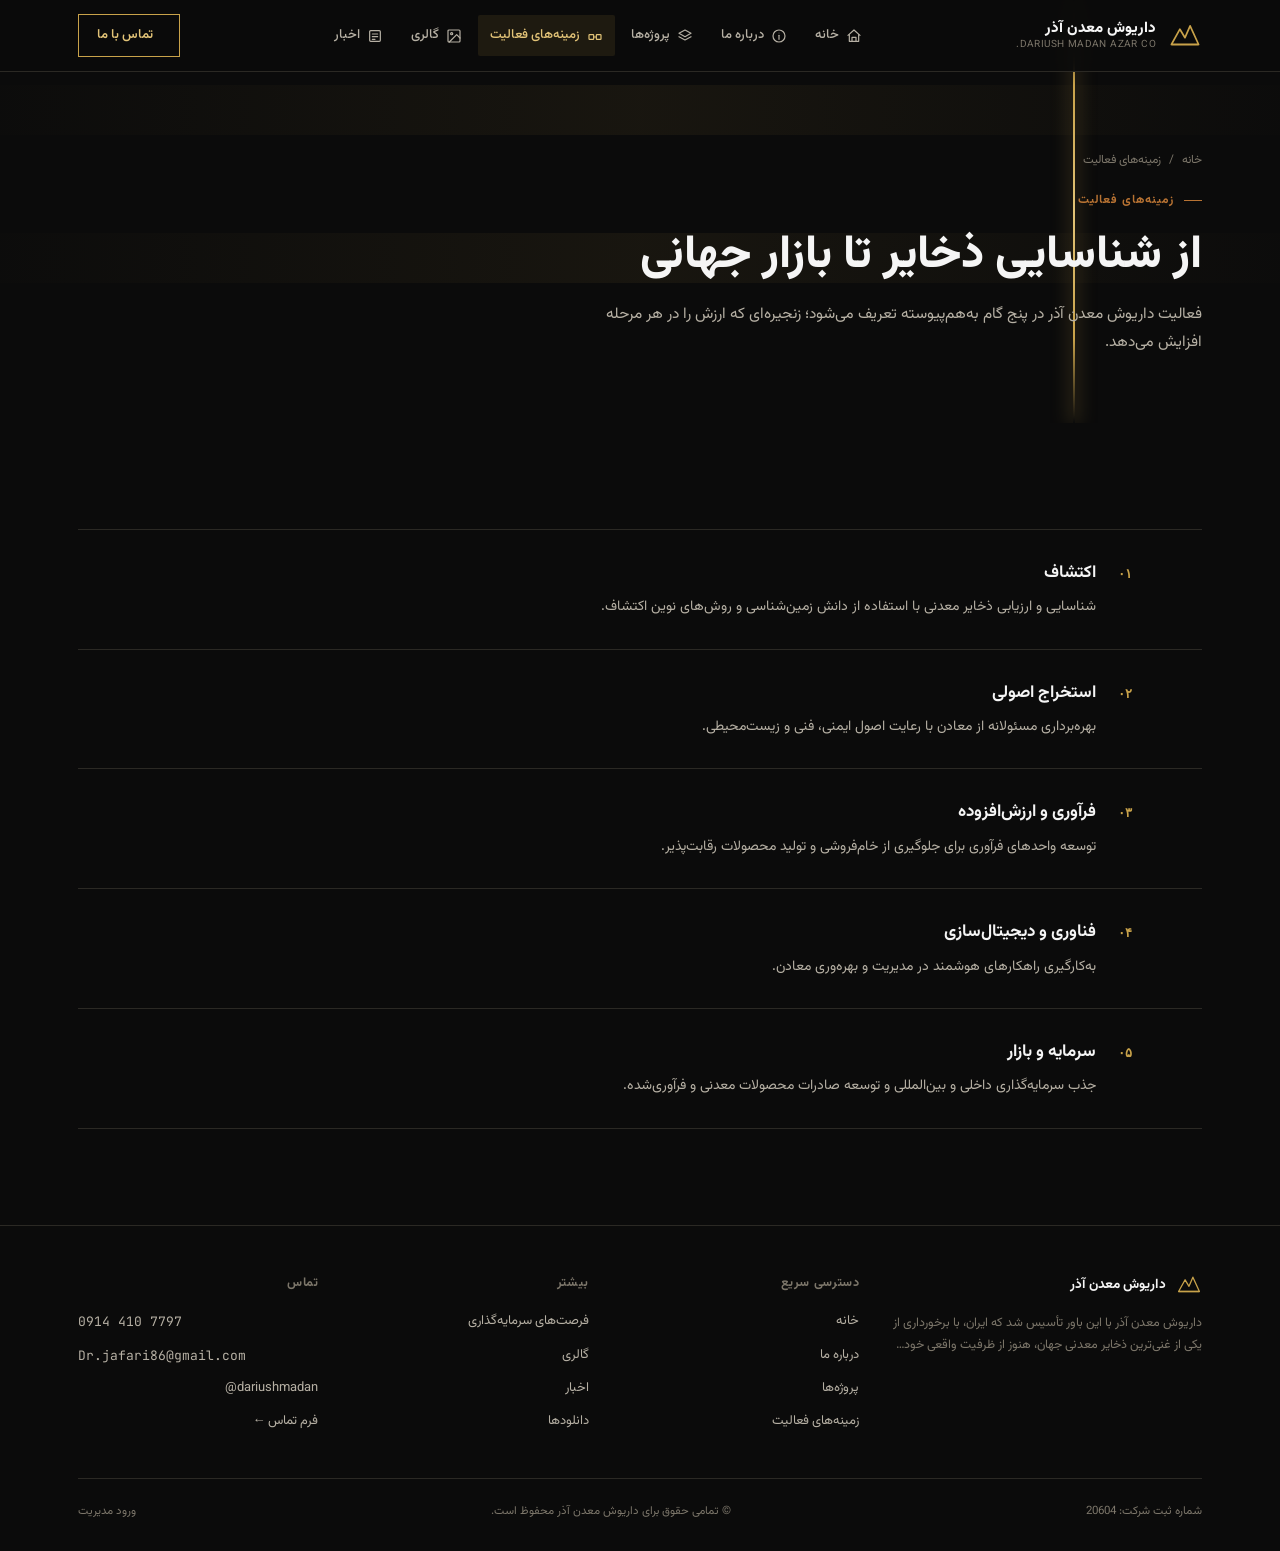
<file: pages/business-activities.html>
<!DOCTYPE html>
<html lang="fa" dir="rtl">
<head>
<meta charset="UTF-8">
<meta name="viewport" content="width=device-width, initial-scale=1.0">
<title>زمینه‌های فعالیت | داریوش معدن آذر</title>
<link rel="preconnect" href="https://fonts.googleapis.com">
<link href="https://fonts.googleapis.com/css2?family=Vazirmatn:wght@300;400;500;600;700;800;900&family=JetBrains+Mono:wght@400;500;600;700&display=swap" rel="stylesheet">
<link rel="stylesheet" href="../assets/css/style.css">
</head>
<body>
<div id="site-header"></div>

<section class="page-hero">
  <div class="strata"><div class="band"></div><div class="band" style="top:55%"></div><div class="vein"></div></div>
  <div class="wrap page-hero-inner reveal">
    <div class="crumbs"><a href="../index.html">خانه</a><span>/</span><span>زمینه‌های فعالیت</span></div>
    <div class="tag">زمینه‌های فعالیت</div>
    <h1 class="page-title">از شناسایی ذخایر تا بازار جهانی</h1>
    <p class="page-sub">فعالیت داریوش معدن آذر در پنج گام به‌هم‌پیوسته تعریف می‌شود؛ زنجیره‌ای که ارزش را در هر مرحله افزایش می‌دهد.</p>
  </div>
</section>

<section class="section">
  <div class="wrap">
    <div class="chain reveal">
      <div class="chain-item"><span class="chain-num mono">۰۱</span><div><h3>اکتشاف</h3><p>شناسایی و ارزیابی ذخایر معدنی با استفاده از دانش زمین‌شناسی و روش‌های نوین اکتشاف.</p></div></div>
      <div class="chain-item"><span class="chain-num mono">۰۲</span><div><h3>استخراج اصولی</h3><p>بهره‌برداری مسئولانه از معادن با رعایت اصول ایمنی، فنی و زیست‌محیطی.</p></div></div>
      <div class="chain-item"><span class="chain-num mono">۰۳</span><div><h3>فرآوری و ارزش‌افزوده</h3><p>توسعه واحدهای فرآوری برای جلوگیری از خام‌فروشی و تولید محصولات رقابت‌پذیر.</p></div></div>
      <div class="chain-item"><span class="chain-num mono">۰۴</span><div><h3>فناوری و دیجیتال‌سازی</h3><p>به‌کارگیری راهکارهای هوشمند در مدیریت و بهره‌وری معادن.</p></div></div>
      <div class="chain-item"><span class="chain-num mono">۰۵</span><div><h3>سرمایه و بازار</h3><p>جذب سرمایه‌گذاری داخلی و بین‌المللی و توسعه صادرات محصولات معدنی و فرآوری‌شده.</p></div></div>
    </div>
  </div>
</section>

<div id="site-footer"></div>

<script src="../assets/js/data.js"></script>
<script>const SITE_BASE = "../"; const ACTIVE_PAGE = "business";</script>
<script src="../components/header.js"></script>
<script src="../components/footer.js"></script>
<script src="../assets/js/main.js"></script>
</body>
</html>
</file>
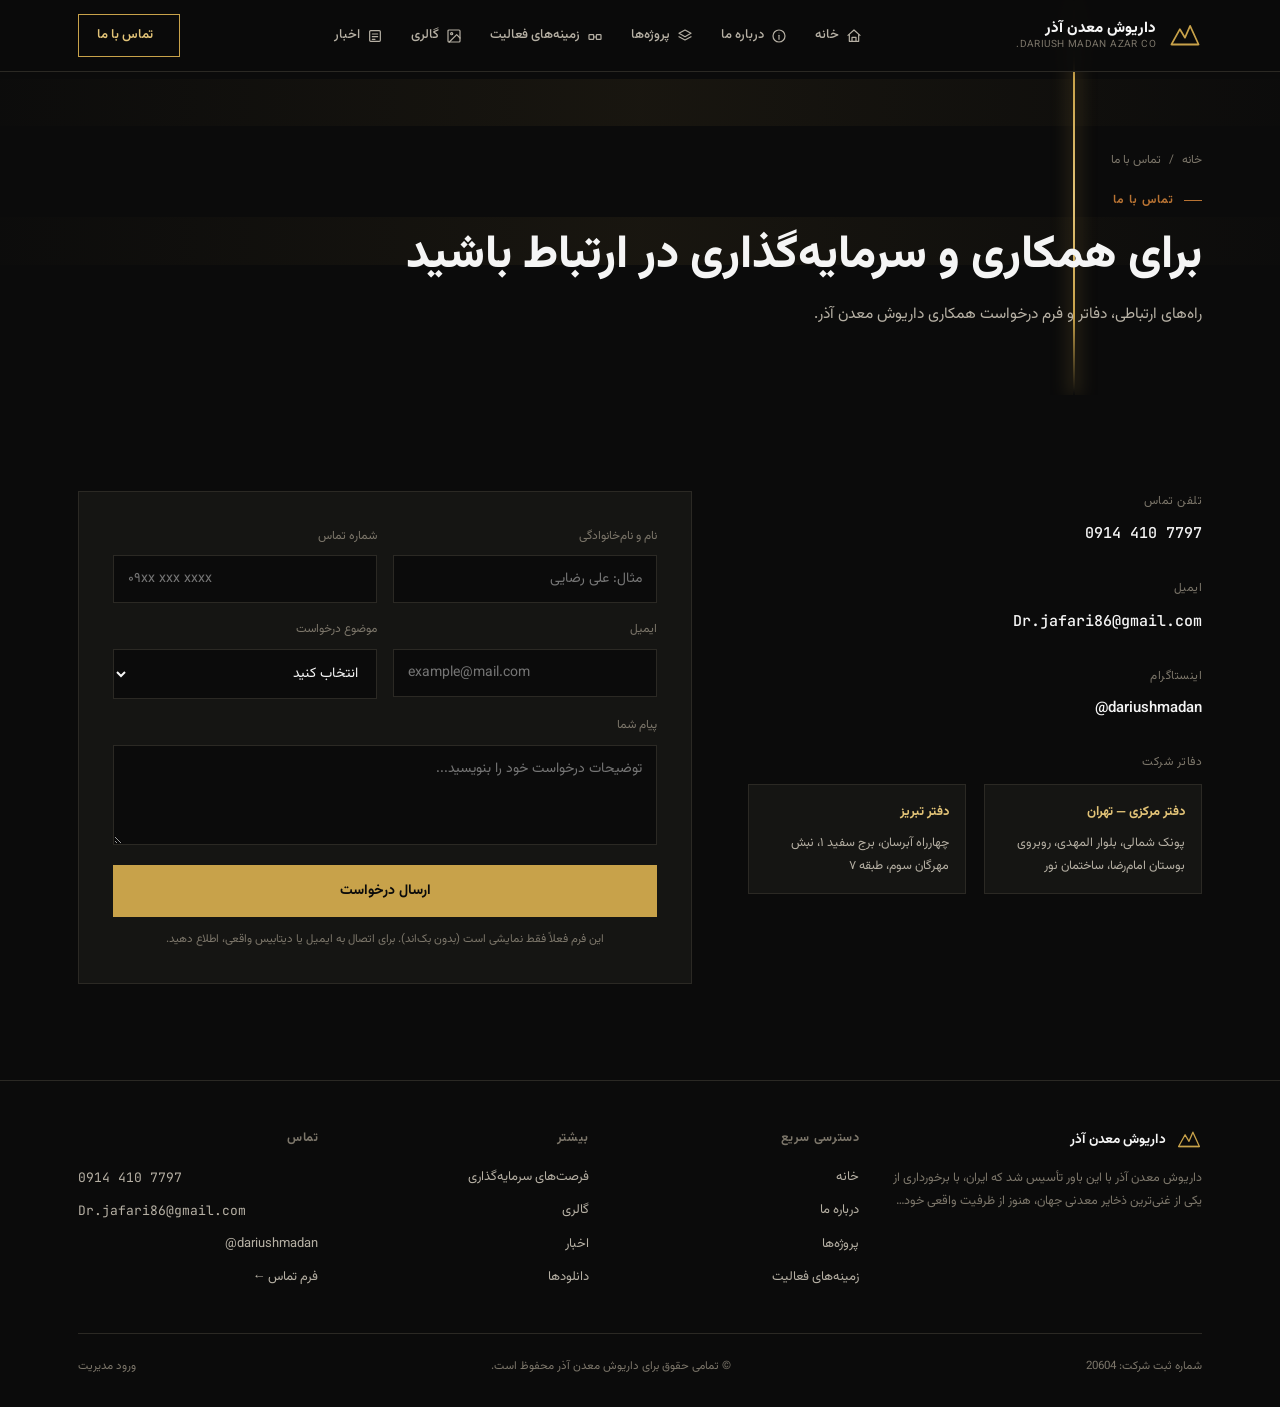
<file: pages/contact.html>
<!DOCTYPE html>
<html lang="fa" dir="rtl">
<head>
<meta charset="UTF-8">
<meta name="viewport" content="width=device-width, initial-scale=1.0">
<title>تماس با ما | داریوش معدن آذر</title>
<link rel="preconnect" href="https://fonts.googleapis.com">
<link href="https://fonts.googleapis.com/css2?family=Vazirmatn:wght@300;400;500;600;700;800;900&family=JetBrains+Mono:wght@400;500;600;700&display=swap" rel="stylesheet">
<link rel="stylesheet" href="../assets/css/style.css">
</head>
<body>
<div id="site-header"></div>

<section class="page-hero">
  <div class="strata"><div class="band"></div><div class="band" style="top:55%"></div><div class="vein"></div></div>
  <div class="wrap page-hero-inner reveal">
    <div class="crumbs"><a href="../index.html">خانه</a><span>/</span><span>تماس با ما</span></div>
    <div class="tag">تماس با ما</div>
    <h1 class="page-title">برای همکاری و سرمایه‌گذاری در ارتباط باشید</h1>
    <p class="page-sub">راه‌های ارتباطی، دفاتر و فرم درخواست همکاری داریوش معدن آذر.</p>
  </div>
</section>

<section class="section">
  <div class="wrap">
    <div class="contact-grid reveal">
      <div class="contact-info">
        <div class="info-block">
          <div class="k">تلفن تماس</div>
          <a class="v mono" href="tel:+989144107797" data-field="phone" dir="ltr">0914 410 7797</a>
        </div>
        <div class="info-block">
          <div class="k">ایمیل</div>
          <a class="v mono" href="mailto:Dr.jafari86@gmail.com" data-field="email">Dr.jafari86@gmail.com</a>
        </div>
        <div class="info-block">
          <div class="k">اینستاگرام</div>
          <a class="v" href="https://instagram.com/dariushmadan" target="_blank" rel="noopener">dariushmadan@</a>
        </div>
        <div class="info-block">
          <div class="k">دفاتر شرکت</div>
          <div class="offices">
            <div class="office-card"><div class="city">دفتر مرکزی — تهران</div><p>پونک شمالی، بلوار المهدی، روبروی بوستان امام‌رضا، ساختمان نور</p></div>
            <div class="office-card"><div class="city">دفتر تبریز</div><p>چهارراه آبرسان، برج سفید ۱، نبش مهرگان سوم، طبقه ۷</p></div>
          </div>
        </div>
      </div>
      <div class="form-panel">
        <form id="contactForm">
          <div class="form-row">
            <div class="field"><label>نام و نام‌خانوادگی</label><input type="text" required placeholder="مثال: علی رضایی"></div>
            <div class="field"><label>شماره تماس</label><input type="tel" required placeholder="۰۹xx xxx xxxx" dir="ltr"></div>
          </div>
          <div class="form-row">
            <div class="field"><label>ایمیل</label><input type="email" placeholder="example@mail.com" dir="ltr"></div>
            <div class="field">
              <label>موضوع درخواست</label>
              <select required>
                <option value="">انتخاب کنید</option>
                <option>سرمایه‌گذاری در پروژه‌ها</option>
                <option>همکاری تجاری / پیمانکاری</option>
                <option>خرید محصولات معدنی</option>
                <option>سایر</option>
              </select>
            </div>
          </div>
          <div class="form-row"><div class="field full"><label>پیام شما</label><textarea required placeholder="توضیحات درخواست خود را بنویسید..."></textarea></div></div>
          <button type="submit" class="submit-btn">ارسال درخواست</button>
          <p class="form-note">این فرم فعلاً فقط نمایشی است (بدون بک‌اند). برای اتصال به ایمیل یا دیتابیس واقعی، اطلاع دهید.</p>
        </form>
      </div>
    </div>
  </div>
</section>

<div id="site-footer"></div>

<script src="../assets/js/data.js"></script>
<script>const SITE_BASE = "../"; const ACTIVE_PAGE = "contact";</script>
<script src="../components/header.js"></script>
<script src="../components/footer.js"></script>
<script src="../assets/js/main.js"></script>
</body>
</html>
</file>
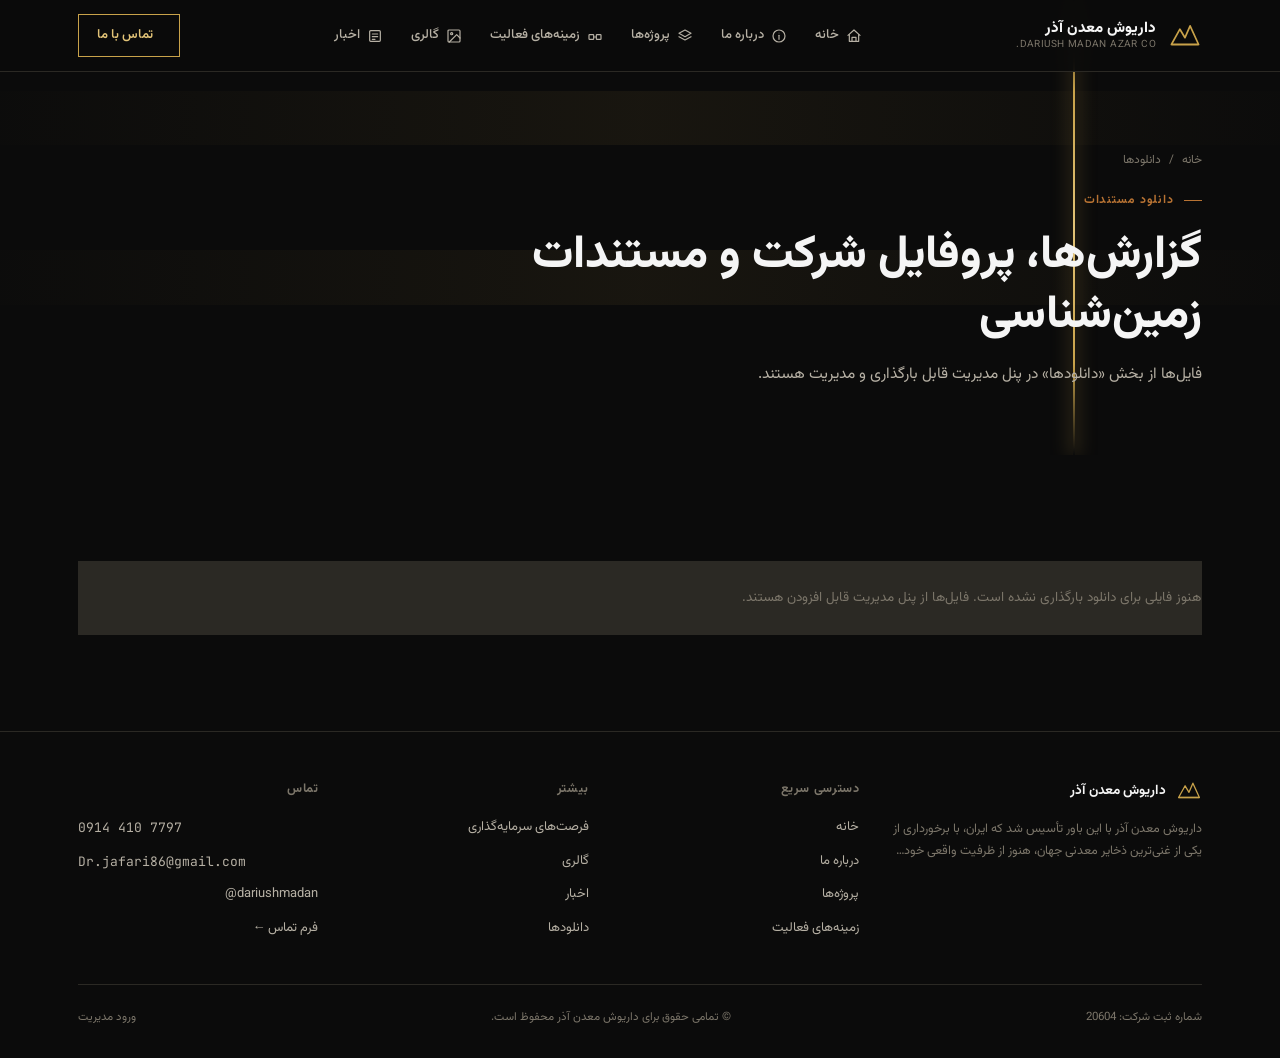
<file: pages/downloads.html>
<!DOCTYPE html>
<html lang="fa" dir="rtl">
<head>
<meta charset="UTF-8">
<meta name="viewport" content="width=device-width, initial-scale=1.0">
<title>دانلود مستندات | داریوش معدن آذر</title>
<link rel="preconnect" href="https://fonts.googleapis.com">
<link href="https://fonts.googleapis.com/css2?family=Vazirmatn:wght@300;400;500;600;700;800;900&family=JetBrains+Mono:wght@400;500;600;700&display=swap" rel="stylesheet">
<link rel="stylesheet" href="../assets/css/style.css">
</head>
<body>
<div id="site-header"></div>

<section class="page-hero">
  <div class="strata"><div class="band"></div><div class="band" style="top:55%"></div><div class="vein"></div></div>
  <div class="wrap page-hero-inner reveal">
    <div class="crumbs"><a href="../index.html">خانه</a><span>/</span><span>دانلودها</span></div>
    <div class="tag">دانلود مستندات</div>
    <h1 class="page-title">گزارش‌ها، پروفایل شرکت و مستندات زمین‌شناسی</h1>
    <p class="page-sub">فایل‌ها از بخش «دانلودها» در پنل مدیریت قابل بارگذاری و مدیریت هستند.</p>
  </div>
</section>

<section class="section">
  <div class="wrap">
    <div class="dl-list reveal" data-downloads-list>
      <!-- rendered dynamically by main.js from DMA_DB -->
    </div>
  </div>
</section>

<div id="site-footer"></div>

<script src="../assets/js/data.js"></script>
<script>const SITE_BASE = "../"; const ACTIVE_PAGE = "downloads";</script>
<script src="../components/header.js"></script>
<script src="../components/footer.js"></script>
<script src="../assets/js/main.js"></script>
</body>
</html>
</file>
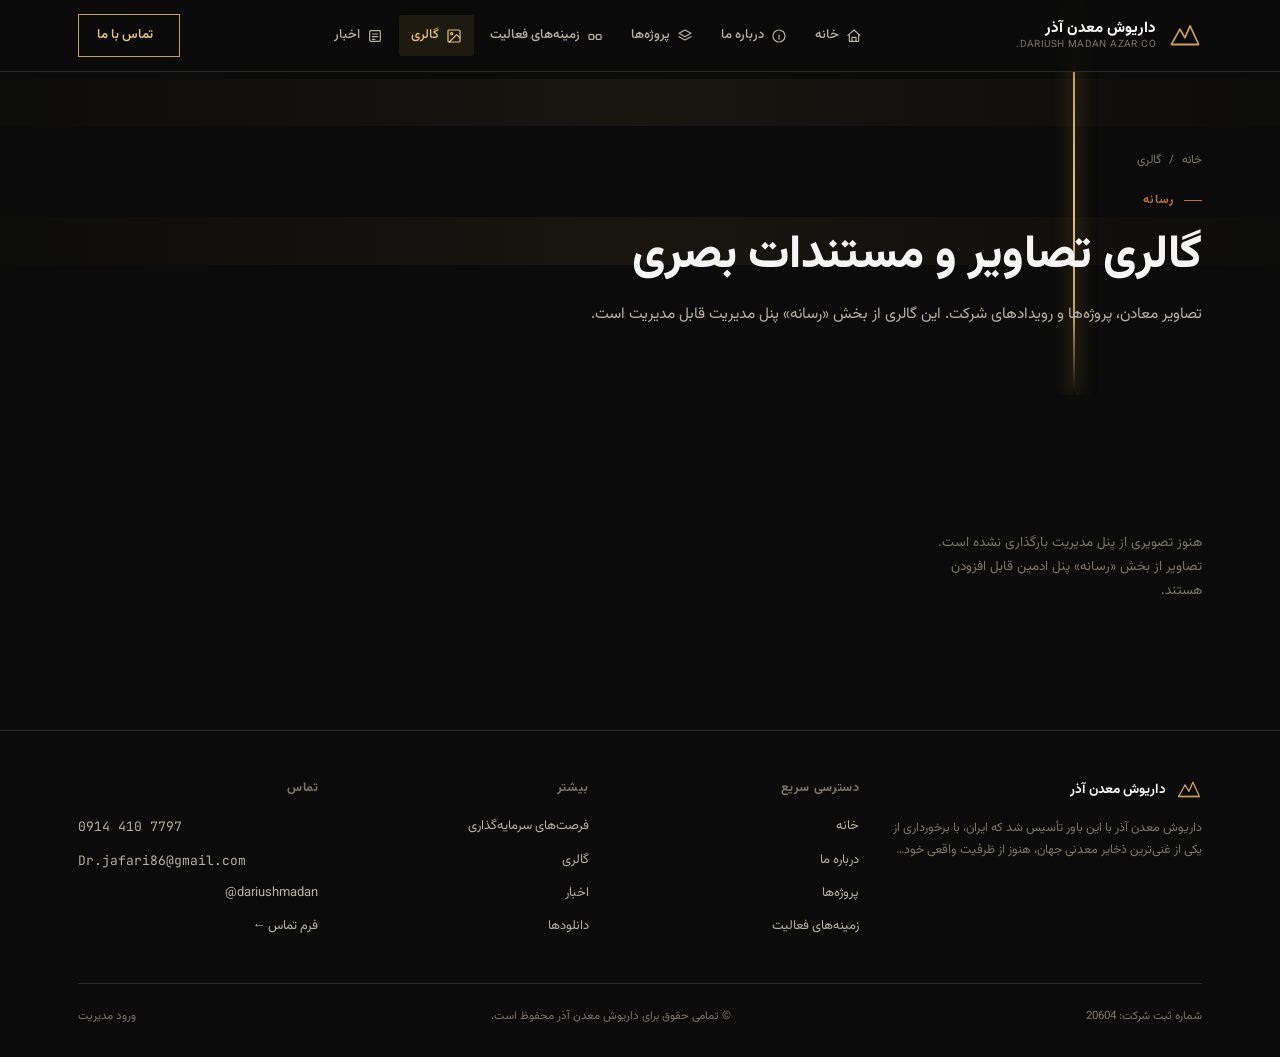
<file: pages/gallery.html>
<!DOCTYPE html>
<html lang="fa" dir="rtl">
<head>
<meta charset="UTF-8">
<meta name="viewport" content="width=device-width, initial-scale=1.0">
<title>گالری تصاویر | داریوش معدن آذر</title>
<link rel="preconnect" href="https://fonts.googleapis.com">
<link href="https://fonts.googleapis.com/css2?family=Vazirmatn:wght@300;400;500;600;700;800;900&family=JetBrains+Mono:wght@400;500;600;700&display=swap" rel="stylesheet">
<link rel="stylesheet" href="../assets/css/style.css">
</head>
<body>
<div id="site-header"></div>

<section class="page-hero">
  <div class="strata"><div class="band"></div><div class="band" style="top:55%"></div><div class="vein"></div></div>
  <div class="wrap page-hero-inner reveal">
    <div class="crumbs"><a href="../index.html">خانه</a><span>/</span><span>گالری</span></div>
    <div class="tag">رسانه</div>
    <h1 class="page-title">گالری تصاویر و مستندات بصری</h1>
    <p class="page-sub">تصاویر معادن، پروژه‌ها و رویدادهای شرکت. این گالری از بخش «رسانه» پنل مدیریت قابل مدیریت است.</p>
  </div>
</section>

<section class="section">
  <div class="wrap">
    <div class="gallery-grid reveal" data-gallery-grid>
      <!-- rendered dynamically by main.js from DMA_DB -->
    </div>
  </div>
</section>

<div id="site-footer"></div>

<script src="../assets/js/data.js"></script>
<script>const SITE_BASE = "../"; const ACTIVE_PAGE = "gallery";</script>
<script src="../components/header.js"></script>
<script src="../components/footer.js"></script>
<script src="../assets/js/main.js"></script>
</body>
</html>
</file>
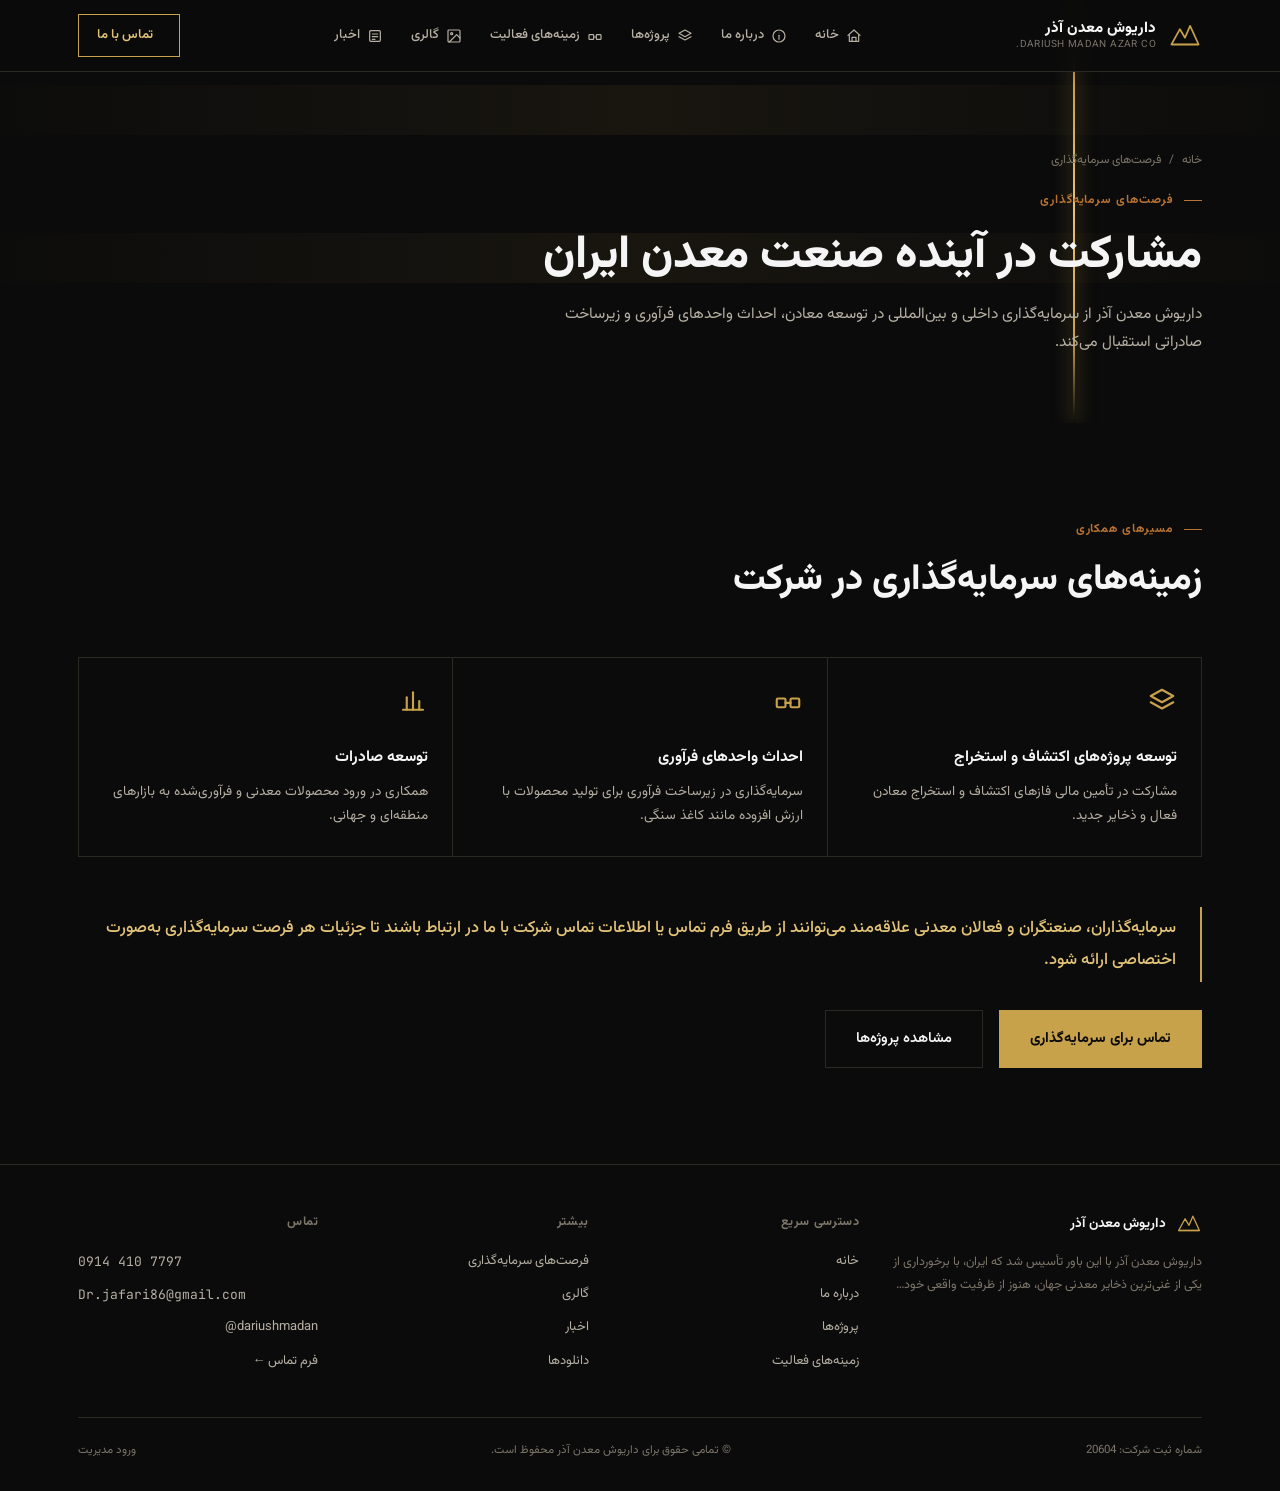
<file: pages/investment.html>
<!DOCTYPE html>
<html lang="fa" dir="rtl">
<head>
<meta charset="UTF-8">
<meta name="viewport" content="width=device-width, initial-scale=1.0">
<title>فرصت‌های سرمایه‌گذاری | داریوش معدن آذر</title>
<link rel="preconnect" href="https://fonts.googleapis.com">
<link href="https://fonts.googleapis.com/css2?family=Vazirmatn:wght@300;400;500;600;700;800;900&family=JetBrains+Mono:wght@400;500;600;700&display=swap" rel="stylesheet">
<link rel="stylesheet" href="../assets/css/style.css">
</head>
<body>
<div id="site-header"></div>

<section class="page-hero">
  <div class="strata"><div class="band"></div><div class="band" style="top:55%"></div><div class="vein"></div></div>
  <div class="wrap page-hero-inner reveal">
    <div class="crumbs"><a href="../index.html">خانه</a><span>/</span><span>فرصت‌های سرمایه‌گذاری</span></div>
    <div class="tag">فرصت‌های سرمایه‌گذاری</div>
    <h1 class="page-title">مشارکت در آینده صنعت معدن ایران</h1>
    <p class="page-sub">داریوش معدن آذر از سرمایه‌گذاری داخلی و بین‌المللی در توسعه معادن، احداث واحدهای فرآوری و زیرساخت صادراتی استقبال می‌کند.</p>
  </div>
</section>

<section class="section">
  <div class="wrap">
    <div class="section-head reveal">
      <div class="tag">مسیرهای همکاری</div>
      <h2 class="section-title">زمینه‌های سرمایه‌گذاری در شرکت</h2>
    </div>
    <div class="invest-grid reveal">
      <div class="invest-card">
        <svg class="ic" viewBox="0 0 24 24" fill="none" stroke-width="1.7" stroke-linecap="round" stroke-linejoin="round"><path d="M12 3l9 5-9 5-9-5 9-5z"/><path d="M3 13l9 5 9-5"/></svg>
        <h3>توسعه پروژه‌های اکتشاف و استخراج</h3>
        <p>مشارکت در تأمین مالی فازهای اکتشاف و استخراج معادن فعال و ذخایر جدید.</p>
      </div>
      <div class="invest-card">
        <svg class="ic" viewBox="0 0 24 24" fill="none" stroke-width="1.7" stroke-linecap="round" stroke-linejoin="round"><rect x="3" y="10" width="7" height="7" rx="1"/><rect x="14" y="10" width="7" height="7" rx="1"/><path d="M10 13.5h4"/></svg>
        <h3>احداث واحدهای فرآوری</h3>
        <p>سرمایه‌گذاری در زیرساخت فرآوری برای تولید محصولات با ارزش افزوده مانند کاغذ سنگی.</p>
      </div>
      <div class="invest-card">
        <svg class="ic" viewBox="0 0 24 24" fill="none" stroke-width="1.7" stroke-linecap="round" stroke-linejoin="round"><path d="M4 19h16"/><path d="M7 19V9"/><path d="M12 19V5"/><path d="M17 19v-7"/></svg>
        <h3>توسعه صادرات</h3>
        <p>همکاری در ورود محصولات معدنی و فرآوری‌شده به بازارهای منطقه‌ای و جهانی.</p>
      </div>
    </div>

    <div class="about-quote reveal" style="margin-top:50px;">
      <p>سرمایه‌گذاران، صنعتگران و فعالان معدنی علاقه‌مند می‌توانند از طریق فرم تماس یا اطلاعات تماس شرکت با ما در ارتباط باشند تا جزئیات هر فرصت سرمایه‌گذاری به‌صورت اختصاصی ارائه شود.</p>
    </div>
    <div class="hero-actions reveal" style="margin-top:26px;">
      <a href="contact.html" class="btn-primary">تماس برای سرمایه‌گذاری</a>
      <a href="projects.html" class="btn-ghost">مشاهده پروژه‌ها</a>
    </div>
  </div>
</section>

<div id="site-footer"></div>

<script src="../assets/js/data.js"></script>
<script>const SITE_BASE = "../"; const ACTIVE_PAGE = "investment";</script>
<script src="../components/header.js"></script>
<script src="../components/footer.js"></script>
<script src="../assets/js/main.js"></script>
</body>
</html>
</file>
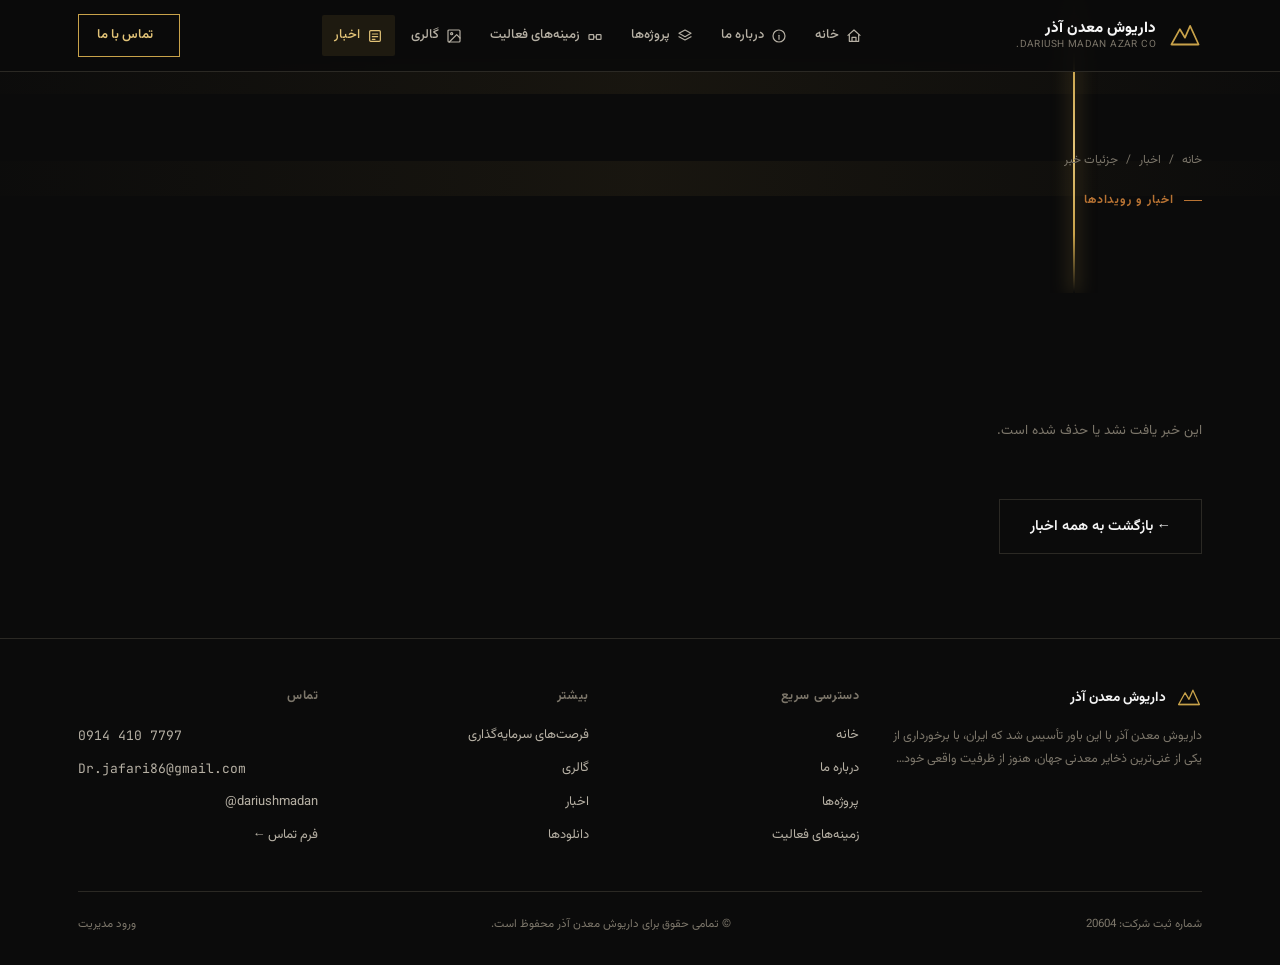
<file: pages/news-detail.html>
<!DOCTYPE html>
<html lang="fa" dir="rtl">
<head>
<meta charset="UTF-8">
<meta name="viewport" content="width=device-width, initial-scale=1.0">
<title>جزئیات خبر | داریوش معدن آذر</title>
<link rel="preconnect" href="https://fonts.googleapis.com">
<link href="https://fonts.googleapis.com/css2?family=Vazirmatn:wght@300;400;500;600;700;800;900&family=JetBrains+Mono:wght@400;500;600;700&display=swap" rel="stylesheet">
<link rel="stylesheet" href="../assets/css/style.css">
</head>
<body>
<div id="site-header"></div>

<section class="page-hero">
  <div class="strata"><div class="band"></div><div class="band" style="top:55%"></div><div class="vein"></div></div>
  <div class="wrap page-hero-inner reveal">
    <div class="crumbs"><a href="../index.html">خانه</a><span>/</span><a href="news.html">اخبار</a><span>/</span><span>جزئیات خبر</span></div>
    <div class="tag">اخبار و رویدادها</div>
  </div>
</section>

<section class="section">
  <div class="wrap">
    <div class="reveal" data-news-detail>
      <!-- rendered dynamically by main.js from DMA_DB based on ?slug= or ?id= -->
    </div>
    <div style="margin-top:40px;">
      <a href="news.html" class="btn-ghost">← بازگشت به همه اخبار</a>
    </div>
  </div>
</section>

<div id="site-footer"></div>

<script src="../assets/js/data.js"></script>
<script>const SITE_BASE = "../"; const ACTIVE_PAGE = "news";</script>
<script src="../components/header.js"></script>
<script src="../components/footer.js"></script>
<script src="../assets/js/main.js"></script>
</body>
</html>
</file>
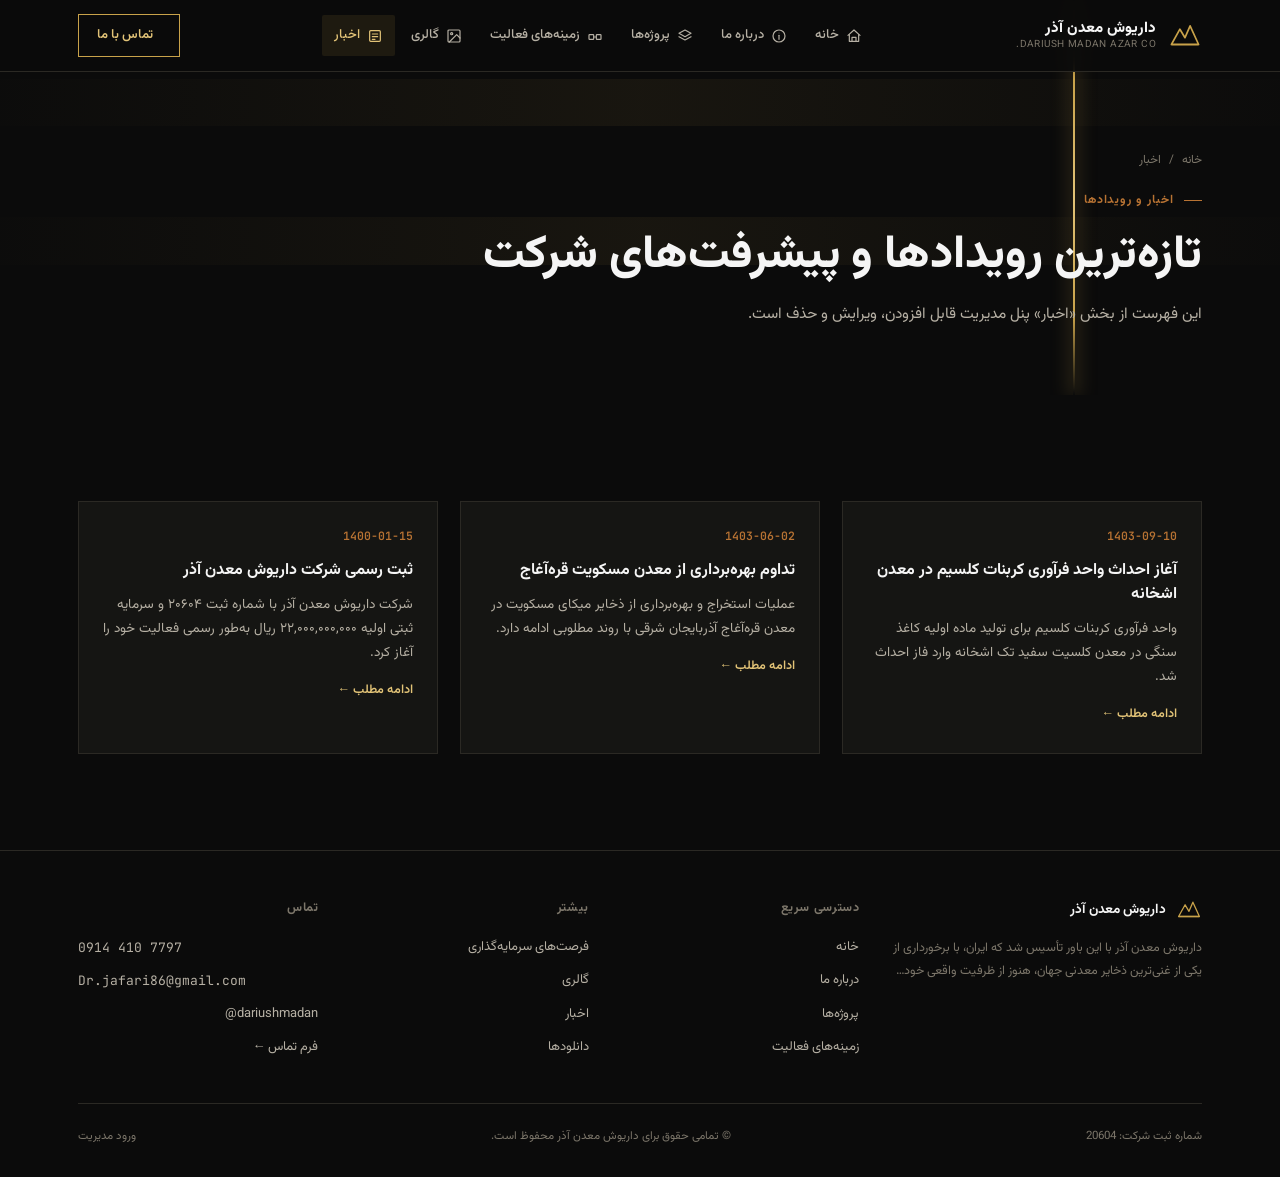
<file: pages/news.html>
<!DOCTYPE html>
<html lang="fa" dir="rtl">
<head>
<meta charset="UTF-8">
<meta name="viewport" content="width=device-width, initial-scale=1.0">
<title>اخبار و رویدادها | داریوش معدن آذر</title>
<link rel="preconnect" href="https://fonts.googleapis.com">
<link href="https://fonts.googleapis.com/css2?family=Vazirmatn:wght@300;400;500;600;700;800;900&family=JetBrains+Mono:wght@400;500;600;700&display=swap" rel="stylesheet">
<link rel="stylesheet" href="../assets/css/style.css">
</head>
<body>
<div id="site-header"></div>

<section class="page-hero">
  <div class="strata"><div class="band"></div><div class="band" style="top:55%"></div><div class="vein"></div></div>
  <div class="wrap page-hero-inner reveal">
    <div class="crumbs"><a href="../index.html">خانه</a><span>/</span><span>اخبار</span></div>
    <div class="tag">اخبار و رویدادها</div>
    <h1 class="page-title">تازه‌ترین رویدادها و پیشرفت‌های شرکت</h1>
    <p class="page-sub">این فهرست از بخش «اخبار» پنل مدیریت قابل افزودن، ویرایش و حذف است.</p>
  </div>
</section>

<section class="section">
  <div class="wrap">
    <div class="news-grid reveal" data-news-grid>
      <!-- rendered dynamically by main.js from DMA_DB -->
    </div>
  </div>
</section>

<div id="site-footer"></div>

<script src="../assets/js/data.js"></script>
<script>const SITE_BASE = "../"; const ACTIVE_PAGE = "news";</script>
<script src="../components/header.js"></script>
<script src="../components/footer.js"></script>
<script src="../assets/js/main.js"></script>
</body>
</html>
</file>
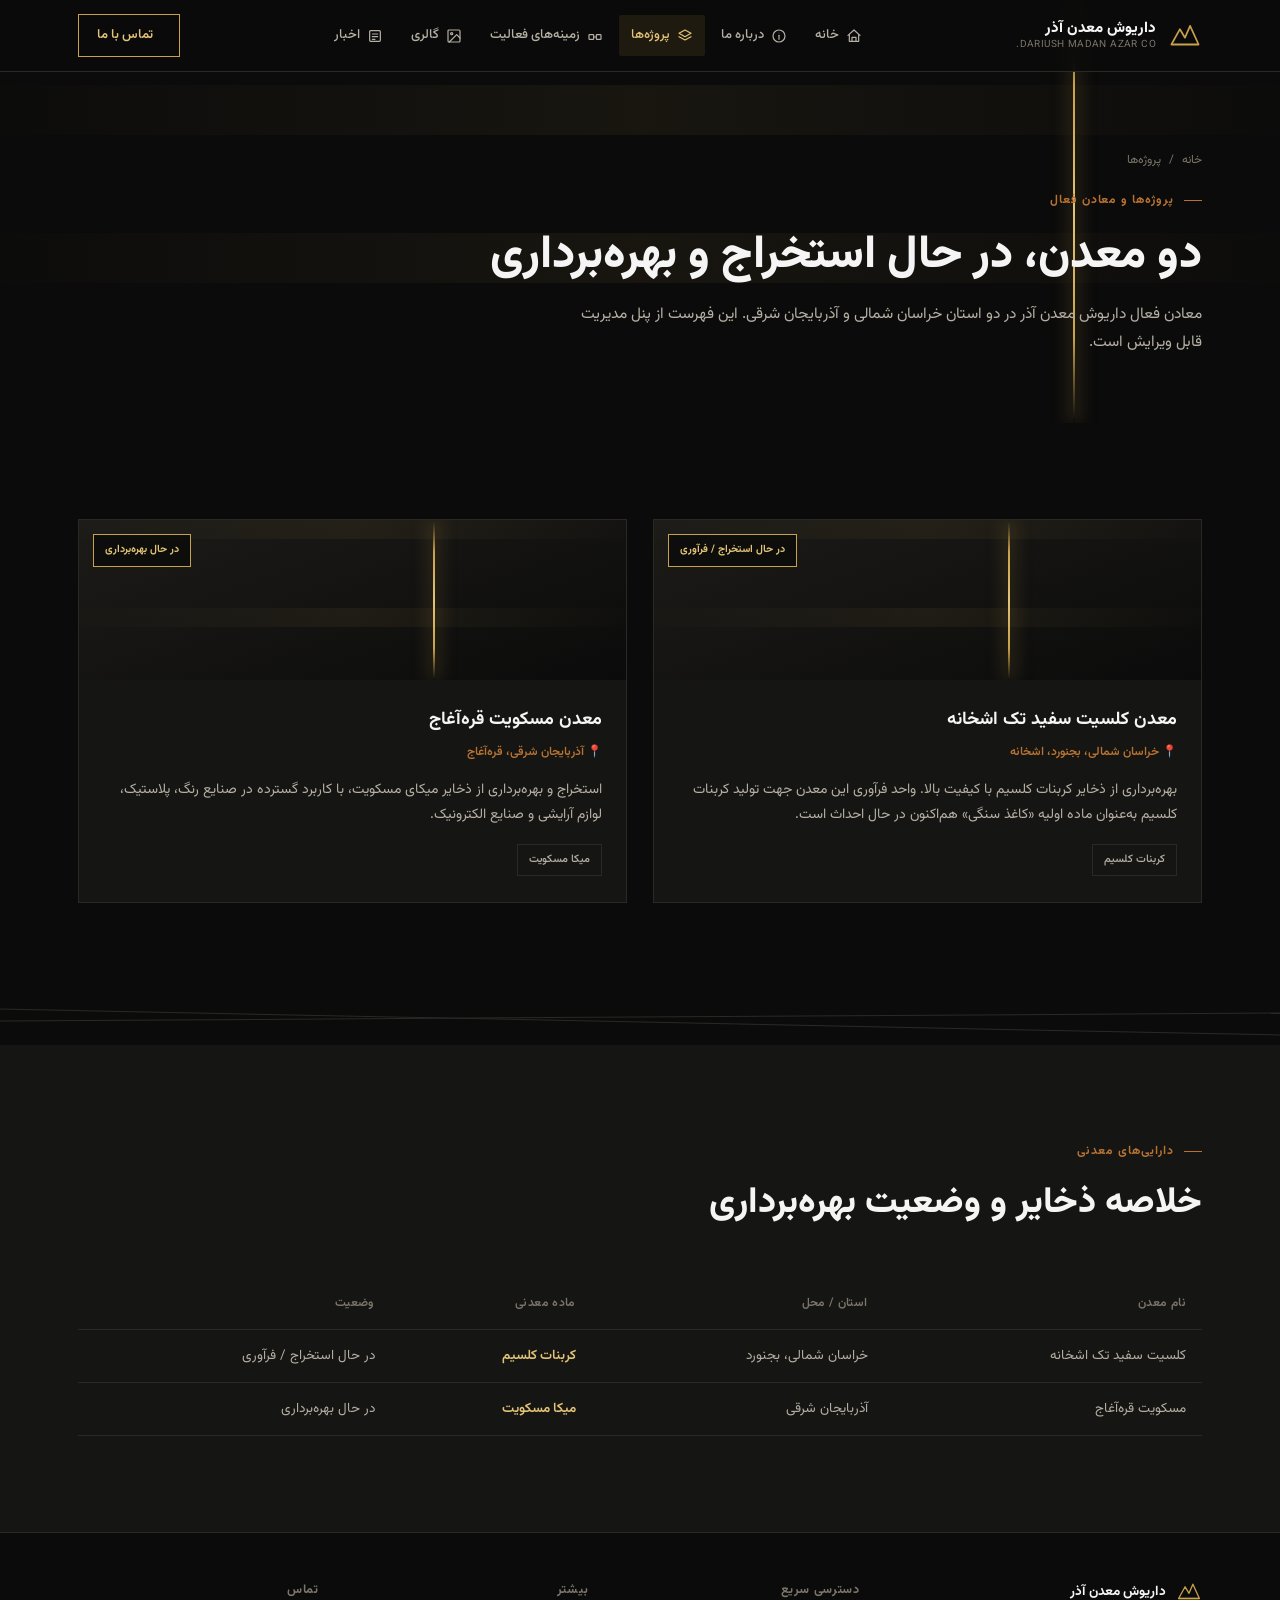
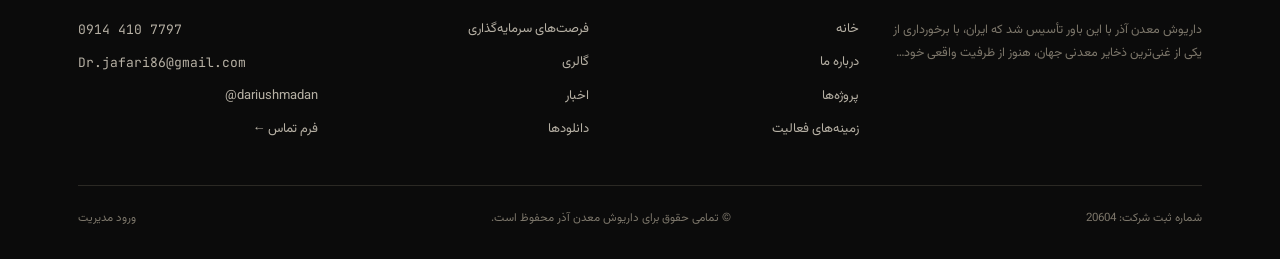
<file: pages/projects.html>
<!DOCTYPE html>
<html lang="fa" dir="rtl">
<head>
<meta charset="UTF-8">
<meta name="viewport" content="width=device-width, initial-scale=1.0">
<title>پروژه‌ها و دارایی‌های معدنی | داریوش معدن آذر</title>
<link rel="preconnect" href="https://fonts.googleapis.com">
<link href="https://fonts.googleapis.com/css2?family=Vazirmatn:wght@300;400;500;600;700;800;900&family=JetBrains+Mono:wght@400;500;600;700&display=swap" rel="stylesheet">
<link rel="stylesheet" href="../assets/css/style.css">
</head>
<body>
<div id="site-header"></div>

<section class="page-hero">
  <div class="strata"><div class="band"></div><div class="band" style="top:55%"></div><div class="vein"></div></div>
  <div class="wrap page-hero-inner reveal">
    <div class="crumbs"><a href="../index.html">خانه</a><span>/</span><span>پروژه‌ها</span></div>
    <div class="tag">پروژه‌ها و معادن فعال</div>
    <h1 class="page-title">دو معدن، در حال استخراج و بهره‌برداری</h1>
    <p class="page-sub">معادن فعال داریوش معدن آذر در دو استان خراسان شمالی و آذربایجان شرقی. این فهرست از پنل مدیریت قابل ویرایش است.</p>
  </div>
</section>

<section class="section">
  <div class="wrap">
    <div class="projects-grid reveal" data-projects-grid>
      <!-- rendered dynamically by main.js from DMA_DB -->
    </div>
  </div>
</section>

<div class="divider-strata"><svg viewBox="0 0 1200 46" preserveAspectRatio="none"><path d="M0,22 L1200,14" stroke="#2b2924" stroke-width="1"/><path d="M0,10 L1200,36" stroke="#2b2924" stroke-width="1"/></svg></div>

<section class="section bg-panel">
  <div class="wrap">
    <div class="section-head reveal">
      <div class="tag">دارایی‌های معدنی</div>
      <h2 class="section-title">خلاصه ذخایر و وضعیت بهره‌برداری</h2>
    </div>
    <table class="assets-table reveal">
      <thead>
        <tr><th>نام معدن</th><th>استان / محل</th><th>ماده معدنی</th><th>وضعیت</th></tr>
      </thead>
      <tbody>
        <tr><td>کلسیت سفید تک اشخانه</td><td>خراسان شمالی، بجنورد</td><td class="hi">کربنات کلسیم</td><td>در حال استخراج / فرآوری</td></tr>
        <tr><td>مسکویت قره‌آغاج</td><td>آذربایجان شرقی</td><td class="hi">میکا مسکویت</td><td>در حال بهره‌برداری</td></tr>
      </tbody>
    </table>
  </div>
</section>

<div id="site-footer"></div>

<script src="../assets/js/data.js"></script>
<script>const SITE_BASE = "../"; const ACTIVE_PAGE = "projects";</script>
<script src="../components/header.js"></script>
<script src="../components/footer.js"></script>
<script src="../assets/js/main.js"></script>
</body>
</html>
</file>
<file: assets/css/style.css>
/* =========================================================
   DARIUSH MADAN AZAR — PUBLIC SITE STYLESHEET
   Premium corporate mining style: dark graphite / gold / copper
   ========================================================= */

:root{
  --bg:          #0b0b0b;
  --panel:       #151513;
  --panel-2:     #1c1b18;
  --border:      #2b2924;
  --gold:        #c8a24a;
  --gold-bright: #e2c377;
  --copper:      #b87333;
  --text:        #f5f5f5;
  --text-muted:  #b6b0a4;
  --text-faint:  #7c766a;
  --radius:      2px;
}

*{margin:0;padding:0;box-sizing:border-box;}
html{scroll-behavior:smooth;}
body{
  background:var(--bg);
  color:var(--text);
  font-family:'Vazirmatn',sans-serif;
  line-height:1.8;
  overflow-x:hidden;
}
::selection{background:var(--gold);color:var(--bg);}
.mono{font-family:'JetBrains Mono',monospace;direction:ltr;unicode-bidi:isolate;}
a{color:inherit;text-decoration:none;}
img{max-width:100%;display:block;}
ul{list-style:none;}
.wrap{max-width:1180px;margin:0 auto;padding:0 28px;}
section{position:relative;}
button{font-family:inherit;cursor:pointer;}
::-webkit-scrollbar{width:9px;}
::-webkit-scrollbar-track{background:var(--bg);}
::-webkit-scrollbar-thumb{background:var(--border);}

/* ---------- geological strata background (signature motif) ---------- */
.strata{position:absolute;inset:0;pointer-events:none;overflow:hidden;z-index:0;}
.strata .band{position:absolute;left:-5%;right:-5%;height:12%;background:linear-gradient(90deg,transparent,rgba(200,162,74,.07),transparent);}
.strata .vein{
  position:absolute;top:0;bottom:0;width:2px;
  background:linear-gradient(180deg,transparent, var(--gold) 20%, var(--gold-bright) 50%, var(--gold) 80%, transparent);
  box-shadow:0 0 18px 1px rgba(200,162,74,.5);
  animation:veinGlow 6s ease-in-out infinite;
}
@keyframes veinGlow{0%,100%{opacity:.5;}50%{opacity:1;}}
.divider-strata{height:46px;position:relative;overflow:hidden;}
.divider-strata svg{width:100%;height:100%;display:block;}

/* ---------- header / nav ---------- */
header.site-header{
  position:fixed;top:0;left:0;right:0;z-index:100;
  background:rgba(11,11,11,.88);
  backdrop-filter:blur(10px);
  border-bottom:1px solid var(--border);
}
.nav{display:flex;align-items:center;justify-content:space-between;padding:14px 28px;max-width:1180px;margin:0 auto;}
.brand{display:flex;align-items:center;gap:12px;}
.brand .mark{width:34px;height:34px;flex-shrink:0;}
.brand .mark svg{width:100%;height:100%;}
.brand-text{display:flex;flex-direction:column;line-height:1.25;}
.brand-text b{font-weight:800;font-size:15px;}
.brand-text span{font-size:10px;color:var(--text-faint);letter-spacing:.04em;}
nav.links{display:flex;gap:4px;align-items:center;}
nav.links a{
  display:flex;align-items:center;gap:7px;
  font-size:13px;color:var(--text-muted);font-weight:500;
  padding:9px 12px;transition:color .25s,background .25s;border-radius:var(--radius);
}
nav.links a svg{width:16px;height:16px;stroke:currentColor;flex-shrink:0;}
nav.links a:hover{color:var(--gold-bright);background:rgba(200,162,74,.07);}
nav.links a.active{color:var(--gold-bright);background:rgba(200,162,74,.1);}
.nav-cta{
  display:flex;align-items:center;gap:8px;
  border:1px solid var(--gold);color:var(--gold-bright);
  padding:9px 18px;font-size:13px;font-weight:600;
  transition:all .25s;white-space:nowrap;
}
.nav-cta:hover{background:var(--gold);color:var(--bg);}
.burger{display:none;flex-direction:column;gap:5px;background:none;border:none;padding:6px;}
.burger span{width:22px;height:2px;background:var(--text);display:block;}
.mobile-menu{display:none;flex-direction:column;background:var(--panel);border-top:1px solid var(--border);padding:8px 28px 20px;}
.mobile-menu a{display:flex;align-items:center;gap:10px;padding:13px 0;border-bottom:1px solid var(--border);font-size:14.5px;color:var(--text-muted);}
.mobile-menu a svg{width:17px;height:17px;stroke:currentColor;}
.mobile-menu a.active{color:var(--gold-bright);}
.mobile-menu.open{display:flex;}

/* ---------- page hero (sub pages) ---------- */
.page-hero{padding:150px 0 66px;position:relative;}
.page-hero .strata .band:nth-child(1){top:20%;}
.page-hero .strata .band:nth-child(2){top:55%;}
.page-hero .vein{right:16%;}
.page-hero-inner{position:relative;z-index:2;}
.crumbs{font-size:12px;color:var(--text-faint);margin-bottom:18px;display:flex;align-items:center;gap:8px;}
.crumbs a:hover{color:var(--gold-bright);}
h1.page-title{font-size:clamp(28px,4.4vw,46px);font-weight:800;line-height:1.3;max-width:820px;}
.page-sub{font-size:15.5px;color:var(--text-muted);margin-top:14px;max-width:640px;}

/* ---------- home hero ---------- */
.hero{min-height:92vh;display:flex;align-items:center;position:relative;padding:140px 0 90px;}
.hero-inner{position:relative;z-index:2;display:grid;grid-template-columns:1fr;gap:34px;}
.eyebrow{display:inline-flex;align-items:center;gap:10px;font-size:12.5px;color:var(--gold-bright);font-weight:600;letter-spacing:.06em;margin-bottom:22px;}
.eyebrow::before{content:'';width:26px;height:1px;background:var(--gold);}
h1.headline{font-size:clamp(32px,5.4vw,58px);font-weight:800;line-height:1.3;max-width:880px;}
h1.headline em{font-style:normal;color:var(--gold-bright);background:linear-gradient(180deg,transparent 65%, rgba(200,162,74,.22) 65%);}
.hero-sub{font-size:16.5px;color:var(--text-muted);max-width:640px;margin-top:8px;}
.hero-actions{display:flex;gap:16px;margin-top:10px;flex-wrap:wrap;}
.btn-primary{background:var(--gold);color:var(--bg);font-weight:700;padding:15px 30px;font-size:14.5px;transition:all .25s;border:1px solid var(--gold);}
.btn-primary:hover{background:var(--gold-bright);border-color:var(--gold-bright);}
.btn-ghost{border:1px solid var(--border);color:var(--text);padding:15px 30px;font-size:14.5px;font-weight:600;transition:all .25s;}
.btn-ghost:hover{border-color:var(--gold);color:var(--gold-bright);}
.hero-stats{display:grid;grid-template-columns:repeat(3,1fr);gap:1px;background:var(--border);margin-top:52px;border:1px solid var(--border);max-width:760px;}
.hero-stats .stat{background:var(--panel);padding:22px 20px;}
.hero-stats .stat .num{font-size:22px;font-weight:700;color:var(--gold-bright);}
.hero-stats .stat .lbl{font-size:12px;color:var(--text-faint);margin-top:6px;}

/* ---------- hub cards (home) ---------- */
.hub-grid{display:grid;grid-template-columns:repeat(3,1fr);gap:1px;background:var(--border);border:1px solid var(--border);}
.hub-card{background:var(--bg);padding:32px 26px;transition:background .3s;display:flex;flex-direction:column;gap:12px;}
.hub-card:hover{background:var(--panel);}
.hub-card .hc-icon{width:34px;height:34px;stroke:var(--gold);}
.hub-card h3{font-size:16.5px;font-weight:700;}
.hub-card p{font-size:13.5px;color:var(--text-muted);}
.hub-card .hc-more{font-size:12.5px;color:var(--gold-bright);font-weight:600;margin-top:auto;display:flex;align-items:center;gap:6px;}

/* ---------- shared section ---------- */
.section{padding:96px 0;}
.section-head{max-width:680px;margin-bottom:52px;}
.tag{font-size:12px;color:var(--copper);font-weight:700;letter-spacing:.08em;display:flex;align-items:center;gap:10px;margin-bottom:16px;}
.tag::before{content:'';width:18px;height:1px;background:var(--copper);}
h2.section-title{font-size:clamp(24px,3.2vw,36px);font-weight:800;line-height:1.35;}
.section-desc{color:var(--text-muted);margin-top:16px;font-size:15px;max-width:620px;}
.bg-panel{background:var(--panel);}

/* ---------- about ---------- */
.about-grid{display:grid;grid-template-columns:1.1fr .9fr;gap:64px;align-items:start;}
.about-text p{color:var(--text-muted);font-size:15px;margin-bottom:18px;}
.about-text p strong{color:var(--text);font-weight:600;}
.about-quote{border-right:2px solid var(--gold);padding:6px 24px;margin:28px 0;}
.about-quote p{color:var(--gold-bright);font-size:16.5px;font-weight:500;line-height:1.9;}
.reg-card{background:var(--panel-2);border:1px solid var(--border);padding:30px 26px;}
.reg-card .reg-row{display:flex;justify-content:space-between;align-items:baseline;padding:14px 0;border-bottom:1px solid var(--border);gap:14px;}
.reg-card .reg-row:last-child{border-bottom:none;}
.reg-row .k{font-size:12.5px;color:var(--text-faint);}
.reg-row .v{font-size:14px;color:var(--gold-bright);font-weight:600;text-align:left;}

.goals-grid{display:grid;grid-template-columns:repeat(2,1fr);gap:1px;background:var(--border);border:1px solid var(--border);margin-top:10px;}
.goal-item{background:var(--bg);padding:26px 24px;display:flex;gap:16px;transition:background .3s;}
.goal-item:hover{background:var(--panel);}
.goal-item .gi-num{font-family:'JetBrains Mono',monospace;color:var(--border);font-size:20px;font-weight:600;flex-shrink:0;line-height:1;}
.goal-item p{font-size:14px;color:var(--text-muted);}

.team-grid{display:grid;grid-template-columns:repeat(2,1fr);gap:24px;margin-top:10px;}
.team-card{border:1px solid var(--border);background:var(--panel);padding:30px 26px;}
.team-card .avatar{width:54px;height:54px;border:1px solid var(--gold);display:flex;align-items:center;justify-content:center;font-size:18px;font-weight:800;color:var(--gold-bright);margin-bottom:18px;}
.team-card h3{font-size:17px;font-weight:700;}
.team-card .role{font-size:13px;color:var(--copper);font-weight:600;margin-top:6px;margin-bottom:16px;}
.team-card .share{display:inline-flex;align-items:baseline;gap:6px;border-top:1px solid var(--border);padding-top:14px;margin-top:4px;}
.team-card .share .p{font-family:'JetBrains Mono',monospace;font-size:20px;color:var(--gold-bright);font-weight:700;}
.team-card .share .l{font-size:11.5px;color:var(--text-faint);}

.timeline{position:relative;padding-right:26px;border-right:1px solid var(--border);margin-top:10px;}
.tl-item{position:relative;padding-bottom:38px;}
.tl-item:last-child{padding-bottom:0;}
.tl-item::before{content:'';position:absolute;right:-31px;top:4px;width:9px;height:9px;background:var(--gold);border-radius:50%;box-shadow:0 0 0 4px var(--bg), 0 0 0 5px var(--border);}
.tl-item .tl-year{font-family:'JetBrains Mono',monospace;color:var(--gold-bright);font-size:13.5px;font-weight:600;margin-bottom:6px;}
.tl-item p{color:var(--text-muted);font-size:14px;max-width:560px;}

/* ---------- vision quote ---------- */
.vision{background:var(--panel);position:relative;overflow:hidden;padding:100px 0;}
.vision-inner{position:relative;z-index:2;max-width:820px;}
.vision blockquote{font-size:clamp(20px,2.8vw,30px);font-weight:700;line-height:1.7;color:var(--text);}
.vision blockquote .accent{color:var(--gold-bright);}
.vision cite{display:block;margin-top:26px;font-style:normal;color:var(--text-faint);font-size:13px;letter-spacing:.04em;}

/* ---------- projects ---------- */
.projects-grid{display:grid;grid-template-columns:1fr 1fr;gap:26px;}
.project-card{border:1px solid var(--border);background:var(--panel);overflow:hidden;transition:border-color .3s, transform .3s;}
.project-card:hover{border-color:var(--gold);transform:translateY(-4px);}
.project-visual{height:160px;position:relative;overflow:hidden;background:linear-gradient(160deg,var(--panel-2),var(--bg));}
.project-status{position:absolute;top:14px;left:14px;font-size:10.5px;font-weight:700;padding:6px 11px;background:rgba(11,11,11,.8);color:var(--gold-bright);border:1px solid var(--gold);}
.project-body{padding:24px 24px 26px;}
.project-body h3{font-size:18px;font-weight:700;margin-bottom:6px;}
.project-loc{font-size:12px;color:var(--copper);font-weight:600;margin-bottom:14px;display:flex;align-items:center;gap:6px;}
.project-body p.desc{color:var(--text-muted);font-size:14px;margin-bottom:16px;}
.project-meta{display:flex;gap:9px;flex-wrap:wrap;}
.meta-chip{font-size:11px;color:var(--text-muted);border:1px solid var(--border);padding:5px 11px;font-weight:500;}
.project-card .card-btn{display:inline-block;margin-top:14px;font-size:12.5px;color:var(--gold-bright);font-weight:600;}

/* ---------- assets table ---------- */
.assets-table{width:100%;border-collapse:collapse;margin-top:10px;}
.assets-table th,.assets-table td{padding:14px 16px;text-align:right;border-bottom:1px solid var(--border);font-size:13.5px;}
.assets-table th{color:var(--text-faint);font-weight:600;font-size:12px;letter-spacing:.03em;}
.assets-table td{color:var(--text-muted);}
.assets-table td.hi{color:var(--gold-bright);font-weight:600;}

/* ---------- business activities / value chain ---------- */
.chain{display:flex;flex-direction:column;gap:0;margin-top:10px;}
.chain-item{display:grid;grid-template-columns:84px 1fr;gap:22px;padding:28px 0;border-bottom:1px solid var(--border);align-items:start;}
.chain-item:first-child{border-top:1px solid var(--border);}
.chain-num{font-family:'JetBrains Mono',monospace;font-size:13px;color:var(--gold);font-weight:600;padding-top:4px;}
.chain-item h3{font-size:17px;font-weight:700;margin-bottom:7px;}
.chain-item p{color:var(--text-muted);font-size:14px;max-width:640px;}

/* ---------- investment ---------- */
.invest-grid{display:grid;grid-template-columns:repeat(3,1fr);gap:1px;background:var(--border);border:1px solid var(--border);margin-top:10px;}
.invest-card{background:var(--bg);padding:28px 24px;}
.invest-card .ic{width:30px;height:30px;stroke:var(--gold);margin-bottom:16px;}
.invest-card h3{font-size:15.5px;font-weight:700;margin-bottom:8px;}
.invest-card p{font-size:13.5px;color:var(--text-muted);}

/* ---------- gallery ---------- */
.gallery-grid{display:grid;grid-template-columns:repeat(4,1fr);gap:14px;margin-top:10px;}
.gallery-item{aspect-ratio:1;border:1px solid var(--border);background:linear-gradient(150deg,var(--panel-2),var(--bg));position:relative;overflow:hidden;display:flex;align-items:center;justify-content:center;}
.gallery-item img{width:100%;height:100%;object-fit:cover;}
.gallery-item .placeholder-icon{width:28px;height:28px;stroke:var(--border);}
.gallery-item .cat{position:absolute;bottom:8px;right:8px;font-size:10px;background:rgba(11,11,11,.75);color:var(--gold-bright);padding:4px 9px;border:1px solid var(--border);}
.gallery-empty{color:var(--text-faint);font-size:13.5px;padding:30px 0;}

/* ---------- news ---------- */
.news-grid{display:grid;grid-template-columns:repeat(3,1fr);gap:22px;margin-top:10px;}
.news-card{display:block;border:1px solid var(--border);background:var(--panel);padding:24px;transition:border-color .3s, transform .3s;}
.news-card:hover{border-color:var(--gold);transform:translateY(-3px);}
.news-card .news-date{font-size:11.5px;color:var(--copper);font-weight:600;margin-bottom:12px;font-family:'JetBrains Mono',monospace;direction:ltr;text-align:right;}
.news-card h3{font-size:16px;font-weight:700;margin-bottom:10px;line-height:1.5;}
.news-card p{font-size:13.5px;color:var(--text-muted);}
.news-card .rm{display:inline-block;margin-top:14px;font-size:12.5px;color:var(--gold-bright);font-weight:600;}
.news-card-img{margin:-24px -24px 18px;height:150px;overflow:hidden;border-bottom:1px solid var(--border);}
.news-card-img img{width:100%;height:100%;object-fit:cover;}

/* ---------- news detail page ---------- */
.news-detail-date{font-size:12.5px;color:var(--copper);font-weight:600;margin-bottom:14px;}
.news-detail-title{font-size:clamp(24px,3.4vw,36px);font-weight:800;line-height:1.4;max-width:820px;}
.news-detail-img{margin:28px 0;border:1px solid var(--border);max-height:420px;overflow:hidden;}
.news-detail-img img{width:100%;height:100%;object-fit:cover;}
.news-detail-body{max-width:760px;margin-top:24px;}
.news-detail-body p{font-size:15.5px;color:var(--text-muted);margin-bottom:18px;line-height:2;}

/* ---------- downloads ---------- */
.dl-list{display:flex;flex-direction:column;gap:1px;background:var(--border);border:1px solid var(--border);margin-top:10px;}
.dl-item{background:var(--bg);padding:20px 22px;display:flex;justify-content:space-between;align-items:center;gap:20px;flex-wrap:wrap;}
.dl-item .dl-info{display:flex;align-items:center;gap:16px;}
.dl-item .dl-icon{width:34px;height:34px;stroke:var(--gold);flex-shrink:0;}
.dl-item h4{font-size:14.5px;font-weight:700;}
.dl-item .dl-meta{font-size:12px;color:var(--text-faint);margin-top:4px;}
.dl-item .dl-btn{border:1px solid var(--gold);color:var(--gold-bright);padding:9px 18px;font-size:12.5px;font-weight:600;transition:all .25s;flex-shrink:0;}
.dl-item .dl-btn:hover{background:var(--gold);color:var(--bg);}
.dl-empty{color:var(--text-faint);font-size:13.5px;padding:24px 0;}

/* ---------- contact ---------- */
.contact-grid{display:grid;grid-template-columns:.85fr 1.15fr;gap:56px;}
.contact-info .info-block{margin-bottom:28px;}
.contact-info .info-block .k{font-size:12px;color:var(--text-faint);letter-spacing:.04em;margin-bottom:8px;}
.contact-info .info-block .v{font-size:15px;color:var(--text);font-weight:500;}
.contact-info .info-block a.v:hover{color:var(--gold-bright);}
.offices{display:grid;grid-template-columns:1fr 1fr;gap:18px;margin-top:10px;}
.office-card{border:1px solid var(--border);padding:16px 16px;background:var(--panel);}
.office-card .city{font-size:13px;font-weight:700;color:var(--gold-bright);margin-bottom:8px;}
.office-card p{font-size:12.5px;color:var(--text-muted);}
.form-panel{background:var(--panel);border:1px solid var(--border);padding:34px;}
.form-row{display:grid;grid-template-columns:1fr 1fr;gap:16px;margin-bottom:16px;}
.field{display:flex;flex-direction:column;gap:8px;}
.field.full{grid-column:1/-1;}
.field label{font-size:12px;color:var(--text-faint);}
.field input,.field select,.field textarea{background:var(--bg);border:1px solid var(--border);color:var(--text);padding:12px 14px;font-family:'Vazirmatn',sans-serif;font-size:14px;transition:border-color .25s;}
.field input:focus,.field select:focus,.field textarea:focus{outline:none;border-color:var(--gold);}
.field textarea{resize:vertical;min-height:100px;}
.submit-btn{width:100%;background:var(--gold);color:var(--bg);border:none;padding:15px;font-size:14px;font-weight:700;transition:background .25s;margin-top:4px;}
.submit-btn:hover{background:var(--gold-bright);}
.form-note{font-size:11.5px;color:var(--text-faint);margin-top:12px;text-align:center;}

/* ---------- footer ---------- */
footer.site-footer{border-top:1px solid var(--border);padding:46px 0 30px;background:var(--bg);}
.footer-grid{display:grid;grid-template-columns:1.3fr 1fr 1fr 1fr;gap:30px;margin-bottom:34px;}
.footer-col h4{font-size:12.5px;color:var(--text-faint);letter-spacing:.05em;margin-bottom:16px;}
.footer-col a{display:block;font-size:13px;color:var(--text-muted);margin-bottom:10px;}
.footer-col a:hover{color:var(--gold-bright);}
.footer-brand{display:flex;align-items:center;gap:10px;margin-bottom:14px;}
.footer-brand .mark{width:26px;height:26px;}
.footer-brand b{font-size:13.5px;font-weight:700;}
.footer-col p.small{font-size:12.5px;color:var(--text-faint);line-height:1.8;}
.footer-bottom{padding-top:22px;border-top:1px solid var(--border);display:flex;justify-content:space-between;flex-wrap:wrap;gap:10px;}
.footer-bottom span{font-size:11.5px;color:var(--text-faint);}
.footer-bottom a{font-size:11.5px;color:var(--text-faint);}
.footer-bottom a:hover{color:var(--gold-bright);}

/* ---------- reveal + counter ---------- */
.reveal{opacity:0;transform:translateY(22px);transition:opacity .8s ease, transform .8s ease;}
.reveal.in{opacity:1;transform:translateY(0);}

@media(max-width:960px){
  .footer-grid{grid-template-columns:1fr 1fr;}
  .gallery-grid{grid-template-columns:repeat(3,1fr);}
  .news-grid{grid-template-columns:1fr 1fr;}
  .invest-grid{grid-template-columns:1fr;}
}
@media(max-width:860px){
  nav.links{display:none;}
  .nav-cta{display:none;}
  .burger{display:flex;}
  .about-grid,.projects-grid,.team-grid,.contact-grid{grid-template-columns:1fr;}
  .goals-grid,.hub-grid{grid-template-columns:1fr;}
  .form-row{grid-template-columns:1fr;}
  .offices{grid-template-columns:1fr;}
  .hero-stats{grid-template-columns:1fr;}
  .chain-item{grid-template-columns:44px 1fr;}
  .gallery-grid{grid-template-columns:repeat(2,1fr);}
  .news-grid{grid-template-columns:1fr;}
  .footer-grid{grid-template-columns:1fr 1fr;}
}
@media(prefers-reduced-motion:reduce){*{animation:none !important;transition:none !important;}}
</file>
<file: admin/css/admin.css>
/* =========================================================
   DARIUSH MADAN AZAR — ADMIN PANEL STYLESHEET
   Reuses the public site's color variables (loaded from
   ../assets/css/style.css) and adds admin-only layout.
   ========================================================= */

body{background:var(--bg);}

/* ---------- login gate ---------- */
#loginScreen{
  min-height:100vh;display:flex;align-items:center;justify-content:center;
  padding:24px;
}
.login-box{
  width:100%;max-width:380px;background:var(--panel);
  border:1px solid var(--border);padding:40px 34px;
}
.login-box .lb-logo{width:44px;height:44px;margin:0 auto 18px;}
.login-box h1{font-size:18px;font-weight:800;text-align:center;margin-bottom:6px;}
.login-box p.sub{font-size:12.5px;color:var(--text-faint);text-align:center;margin-bottom:26px;}
.login-box label{font-size:12px;color:var(--text-faint);display:block;margin-bottom:8px;}
.login-box input{
  width:100%;background:var(--bg);border:1px solid var(--border);color:var(--text);
  padding:13px 14px;font-size:14px;margin-bottom:16px;font-family:'Vazirmatn',sans-serif;
}
.login-box input:focus{outline:none;border-color:var(--gold);}
.login-box button{
  width:100%;background:var(--gold);color:var(--bg);border:none;
  padding:14px;font-size:14px;font-weight:700;transition:background .2s;
}
.login-box button:hover{background:var(--gold-bright);}
.login-err{color:#c96a4a;font-size:12.5px;text-align:center;margin-top:14px;min-height:16px;}
.login-hint{font-size:11px;color:var(--text-faint);text-align:center;margin-top:18px;line-height:1.9;}

/* ---------- admin shell ---------- */
#adminShell{display:none;min-height:100vh;}
#adminShell.show{display:flex;}
.admin-sidebar{
  width:240px;flex-shrink:0;background:var(--panel);border-left:1px solid var(--border);
  padding:24px 16px;position:sticky;top:0;height:100vh;overflow-y:auto;
}
.admin-brand{display:flex;align-items:center;gap:10px;padding:0 8px 24px;border-bottom:1px solid var(--border);margin-bottom:18px;}
.admin-brand .mark{width:28px;height:28px;}
.admin-brand b{font-size:13.5px;font-weight:700;display:block;}
.admin-brand span{font-size:10px;color:var(--text-faint);}
.admin-nav button{
  display:flex;align-items:center;gap:12px;width:100%;text-align:right;
  background:none;border:none;color:var(--text-muted);padding:11px 12px;
  font-size:13.5px;font-family:'Vazirmatn',sans-serif;margin-bottom:2px;transition:all .2s;
}
.admin-nav button svg{width:17px;height:17px;stroke:currentColor;flex-shrink:0;}
.admin-nav button:hover{background:rgba(200,162,74,.06);color:var(--gold-bright);}
.admin-nav button.active{background:rgba(200,162,74,.1);color:var(--gold-bright);}
.admin-nav .divider{height:1px;background:var(--border);margin:14px 4px;}
.view-site-link{
  display:flex;align-items:center;gap:12px;width:100%;text-align:right;
  color:var(--text-faint);padding:11px 12px;font-size:13px;
}
.view-site-link svg{width:17px;height:17px;stroke:currentColor;flex-shrink:0;}
.view-site-link:hover{color:var(--gold-bright);}

.admin-main{flex:1;padding:36px 40px;max-width:1100px;}
.admin-header{display:flex;justify-content:space-between;align-items:flex-end;margin-bottom:30px;flex-wrap:wrap;gap:16px;}
.admin-header h1{font-size:22px;font-weight:800;}
.admin-header p{font-size:13px;color:var(--text-faint);margin-top:6px;}
.admin-panel{display:none;}
.admin-panel.active{display:block;}

/* ---------- dashboard ---------- */
.dash-stats{display:grid;grid-template-columns:repeat(4,1fr);gap:1px;background:var(--border);border:1px solid var(--border);margin-bottom:36px;}
.dash-stat{background:var(--bg);padding:22px 20px;}
.dash-stat .n{font-size:26px;font-weight:800;color:var(--gold-bright);font-family:'JetBrains Mono',monospace;}
.dash-stat .l{font-size:12px;color:var(--text-faint);margin-top:6px;}
.dash-list-title{font-size:13px;color:var(--text-faint);margin-bottom:14px;font-weight:600;}
.dash-recent{border:1px solid var(--border);}
.dash-recent .row{display:flex;justify-content:space-between;padding:14px 18px;border-bottom:1px solid var(--border);font-size:13px;}
.dash-recent .row:last-child{border-bottom:none;}
.dash-recent .row span:last-child{color:var(--text-faint);font-size:12px;}

/* ---------- toolbar + table ---------- */
.admin-toolbar{display:flex;justify-content:space-between;align-items:center;margin-bottom:18px;flex-wrap:wrap;gap:12px;}
.btn-add{
  background:var(--gold);color:var(--bg);border:none;padding:11px 22px;
  font-size:13px;font-weight:700;display:flex;align-items:center;gap:8px;transition:background .2s;
}
.btn-add:hover{background:var(--gold-bright);}
.admin-table{width:100%;border-collapse:collapse;border:1px solid var(--border);}
.admin-table th,.admin-table td{padding:13px 16px;text-align:right;border-bottom:1px solid var(--border);font-size:13px;}
.admin-table th{color:var(--text-faint);font-weight:600;font-size:11.5px;background:var(--panel);}
.admin-table td{color:var(--text-muted);}
.admin-table tr:last-child td{border-bottom:none;}
.row-actions{display:flex;gap:8px;justify-content:flex-end;}
.icon-btn{
  background:none;border:1px solid var(--border);color:var(--text-muted);
  width:30px;height:30px;display:inline-flex;align-items:center;justify-content:center;transition:all .2s;
}
.icon-btn svg{width:14px;height:14px;stroke:currentColor;}
.icon-btn:hover{border-color:var(--gold);color:var(--gold-bright);}
.icon-btn.danger:hover{border-color:#c96a4a;color:#c96a4a;}
.empty-row{color:var(--text-faint);text-align:center;padding:34px 0;font-size:13px;}

/* ---------- media grid ---------- */
.media-toolbar{margin-bottom:18px;}
.media-grid{display:grid;grid-template-columns:repeat(5,1fr);gap:12px;}
.media-tile{aspect-ratio:1;border:1px solid var(--border);position:relative;overflow:hidden;background:var(--panel);}
.media-tile img{width:100%;height:100%;object-fit:cover;}
.media-tile .del{
  position:absolute;top:6px;left:6px;width:24px;height:24px;background:rgba(11,11,11,.8);
  border:1px solid var(--border);display:flex;align-items:center;justify-content:center;
}
.media-tile .del svg{width:12px;height:12px;stroke:#c96a4a;}
.media-tile .cat{position:absolute;bottom:6px;right:6px;font-size:9.5px;background:rgba(11,11,11,.8);color:var(--gold-bright);padding:3px 7px;}

/* ---------- modal ---------- */
.modal-overlay{
  display:none;position:fixed;inset:0;background:rgba(0,0,0,.6);z-index:200;
  align-items:center;justify-content:center;padding:20px;
}
.modal-overlay.show{display:flex;}
.modal-box{
  width:100%;max-width:560px;max-height:88vh;overflow-y:auto;background:var(--panel);
  border:1px solid var(--border);padding:30px;
}
.modal-box h2{font-size:17px;font-weight:800;margin-bottom:22px;}
.modal-field{margin-bottom:16px;}
.modal-field label{display:block;font-size:12px;color:var(--text-faint);margin-bottom:8px;}
.modal-field input,.modal-field select,.modal-field textarea{
  width:100%;background:var(--bg);border:1px solid var(--border);color:var(--text);
  padding:12px 13px;font-size:13.5px;font-family:'Vazirmatn',sans-serif;
}
.modal-field input:focus,.modal-field select:focus,.modal-field textarea:focus{outline:none;border-color:var(--gold);}
.modal-field textarea{min-height:90px;resize:vertical;}
.modal-row2{display:grid;grid-template-columns:1fr 1fr;gap:14px;}
.modal-actions{display:flex;gap:10px;margin-top:24px;}
.modal-actions button{flex:1;padding:13px;font-size:13.5px;font-weight:700;border:none;}
.modal-save{background:var(--gold);color:var(--bg);}
.modal-save:hover{background:var(--gold-bright);}
.modal-cancel{background:none;border:1px solid var(--border) !important;color:var(--text-muted);}
.modal-cancel:hover{border-color:var(--text-muted) !important;}
.file-preview{display:flex;gap:8px;flex-wrap:wrap;margin-top:10px;}
.file-preview img{width:56px;height:56px;object-fit:cover;border:1px solid var(--border);}

.toast{
  position:fixed;bottom:24px;left:24px;background:var(--gold);color:var(--bg);
  padding:13px 22px;font-size:13px;font-weight:700;z-index:300;
  opacity:0;transform:translateY(10px);transition:all .3s;pointer-events:none;
}
.toast.show{opacity:1;transform:translateY(0);}

@media(max-width:860px){
  #adminShell.show{flex-direction:column;}
  .admin-sidebar{width:100%;height:auto;position:relative;}
  .admin-nav{display:flex;flex-wrap:wrap;gap:6px;}
  .admin-nav button{width:auto;}
  .admin-main{padding:26px 18px;}
  .dash-stats{grid-template-columns:1fr 1fr;}
  .media-grid{grid-template-columns:repeat(3,1fr);}
  .modal-row2{grid-template-columns:1fr;}
  .admin-table{display:block;overflow-x:auto;}
}
</file>
<file: assets/css/social.css>
/* assets/css/social.css */
.social-grid{display:grid;grid-template-columns:repeat(auto-fit,minmax(80px,1fr));gap:16px;}
.social-icon{display:flex;flex-direction:column;align-items:center;justify-content:center;width:100%;height:80px;background:var(--panel);border:1px solid var(--border);border-radius:var(--radius);transition:all .3s;color:var(--text-muted);text-decoration:none;}
.social-icon:hover{background:var(--gold);color:var(--bg);transform:scale(1.05);}
.social-icon svg{width:32px;height:32px;margin-bottom:8px;}
</file>
